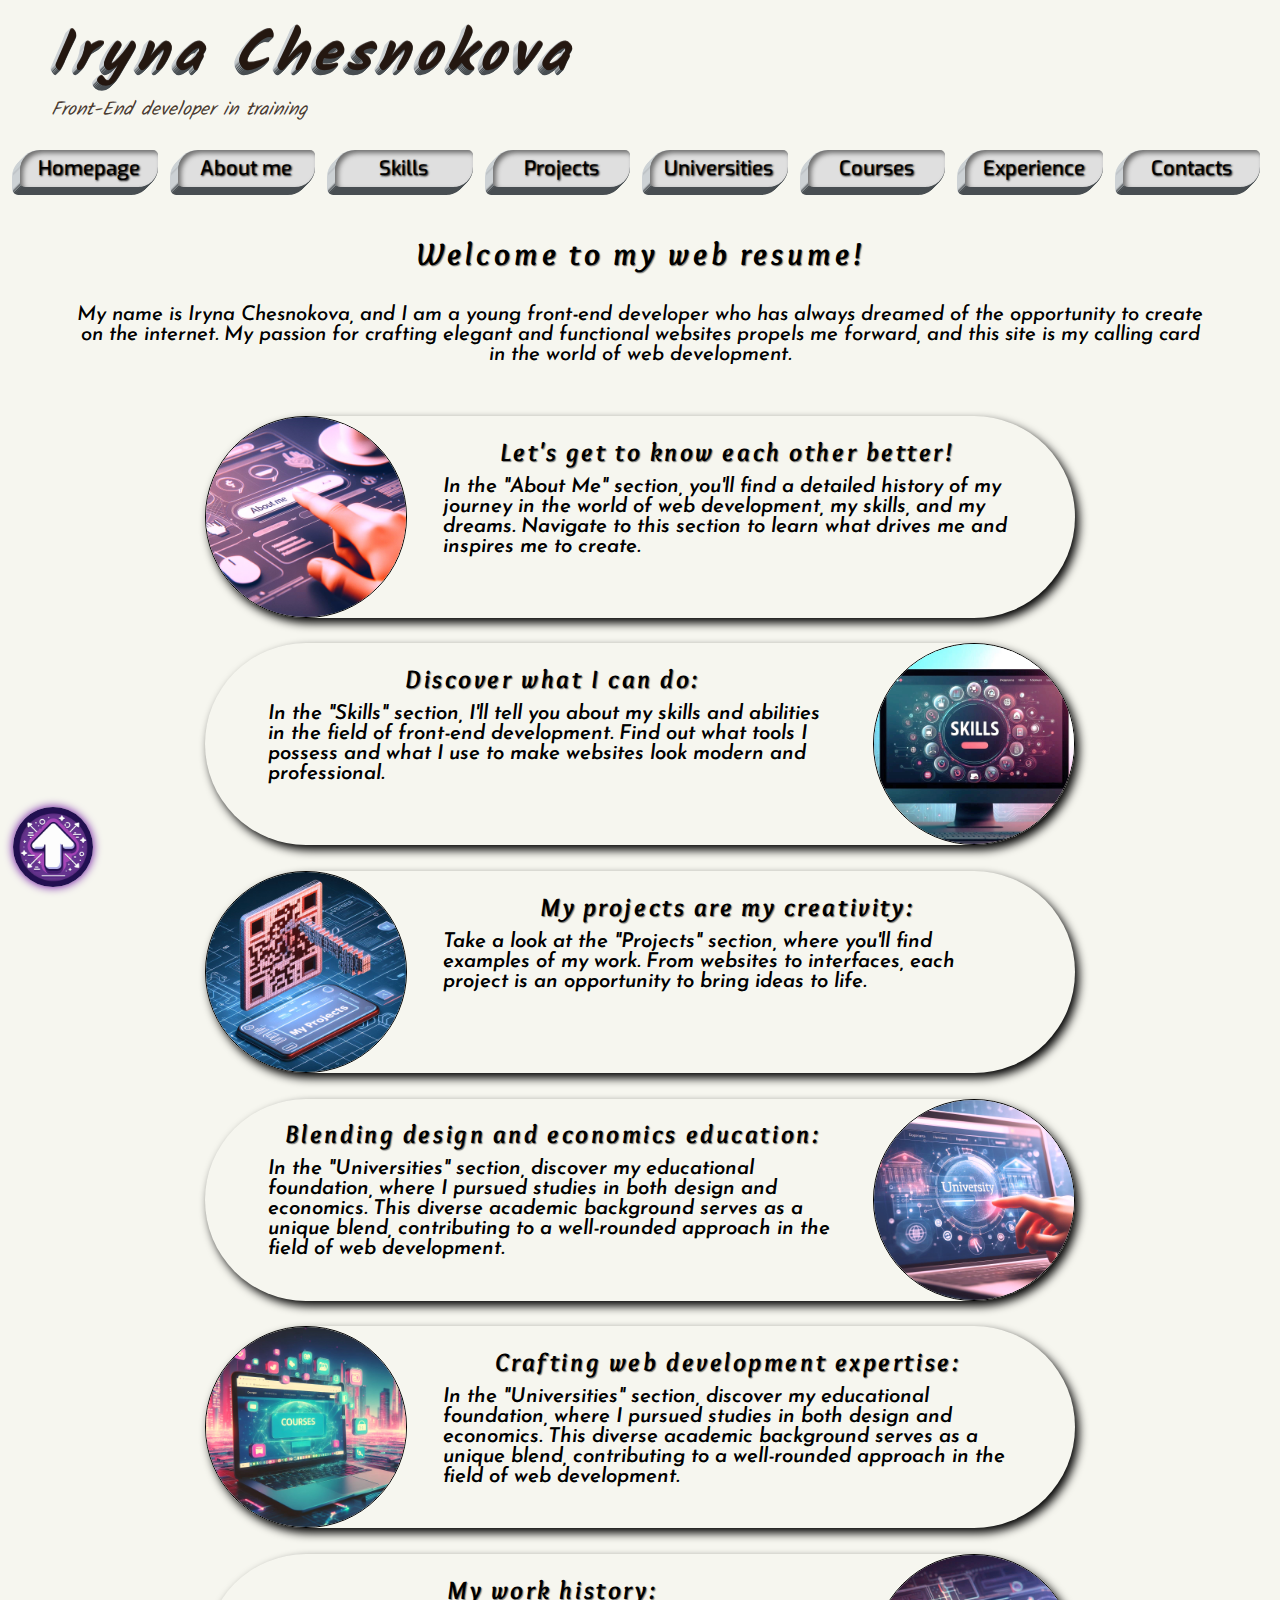
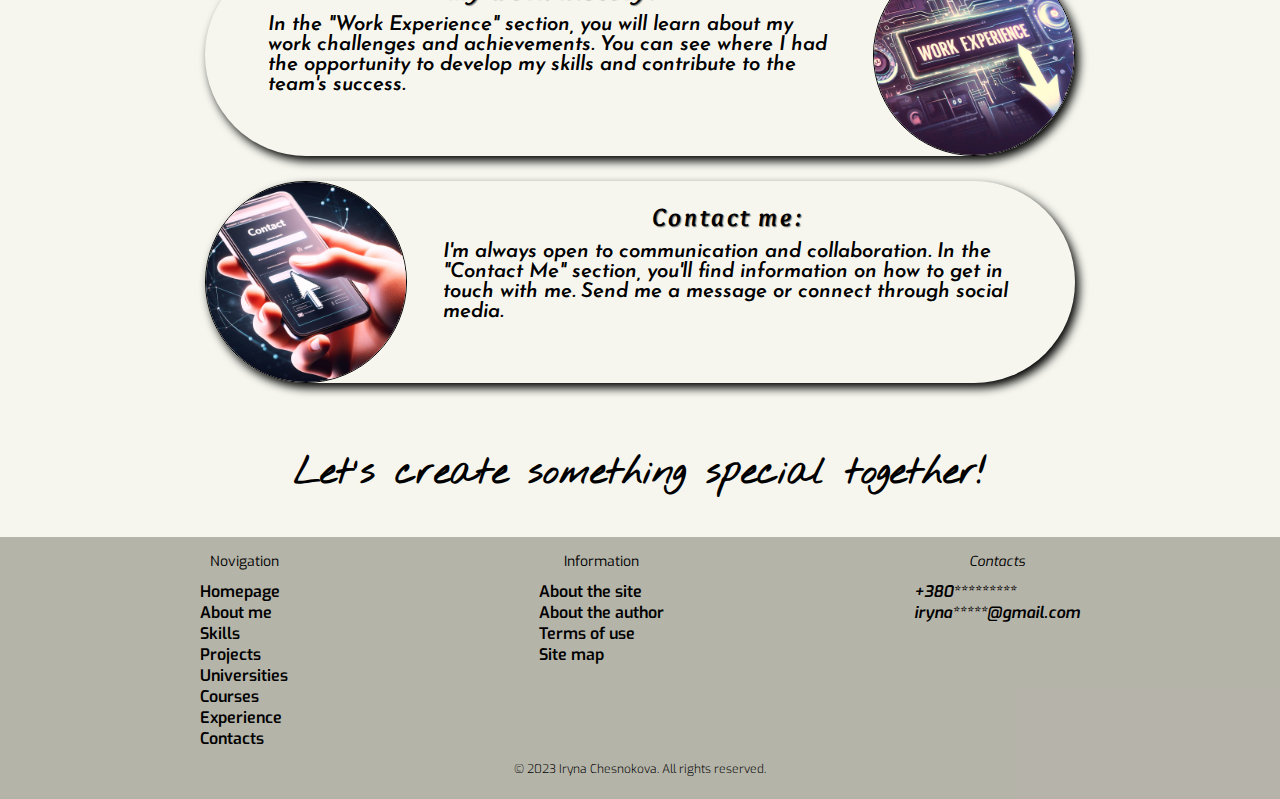
<file: index.html>
<!DOCTYPE html>
<html lang="en">
<head>
    <meta charset="UTF-8">
    <meta name="viewport" content="width=device-width,initial-scale=1" />


    <meta name="author" content="Iryna Chesnokova">
    <meta name="description" content="Iryna Chesnokova's page is informative and demonstrates the person's resume, portfolio, and skills.">
    <title>Resume_Iryna_Chesnokova</title>
    
    <link rel="preconnect" href="https://fonts.googleapis.com">
    <link rel="preconnect" href="https://fonts.gstatic.com" crossorigin>
    <link href="https://fonts.googleapis.com/css2?family=Exo:ital,wght@1,300;1,400;1,700&family=Playpen+Sans:wght@400;700&display=swap" rel="stylesheet">
    <link href="https://fonts.googleapis.com/css2?family=Edu+TAS+Beginner:wght@400;500&family=Exo:ital,wght@1,300;1,400;1,700&family=Josefin+Sans:ital,wght@0,500;1,300&family=Nothing+You+Could+Do&family=Overlock:ital,wght@1,400;1,700&family=Permanent+Marker&family=Playpen+Sans:wght@400;700&display=swap" rel="stylesheet">
    <link href="https://fonts.googleapis.com/css2?family=Exo:ital,wght@1,300;1,400;1,700&family=Nothing+You+Could+Do&family=Permanent+Marker&family=Playpen+Sans:wght@400;700&display=swap" rel="stylesheet">
    <link href="https://fonts.googleapis.com/css2?family=Edu+TAS+Beginner:wght@400;500&family=Exo:ital,wght@1,300;1,400;1,700&family=Josefin+Sans:ital,wght@0,500;1,300&family=Nothing+You+Could+Do&family=Permanent+Marker&family=Playpen+Sans:wght@400;700&display=swap" rel="stylesheet">
    <link href="https://fonts.googleapis.com/css2?family=Allan:wght@400;700&family=Edu+TAS+Beginner:wght@400;500&family=Exo:ital,wght@1,300;1,400;1,700&family=Fondamento:ital@1&family=Josefin+Sans:ital,wght@0,500;1,300&family=Kalam:wght@400;700&family=Kite+One&family=Nothing+You+Could+Do&family=Overlock:ital,wght@1,400;1,700&family=Permanent+Marker&family=Playpen+Sans:wght@400;700&family=Salsa&display=swap" rel="stylesheet">   

    <link rel="stylesheet" type="text/css" href="css/styles.css">

</head>


<body>
    <!-- header -->
    <header class="header" >
        <section class="header-content">
            <a class="links-f" href="index.html">
            <h1 class="name">Iryna Chesnokova</h1>
            <h2 class="profession">Front-End developer in training</h2></a>
        </section>
        
    </header>

    <nav class="list">
        <a class="menu-button" href="index.html">Homepage</a>
        <a class="menu-button" href="about-me.html">About me

    
        </a>
        <a class="menu-button" href="skills.html">Skills</a>
        <a class="menu-button" href="projects.html">Projects</a>
        <!-- <a class="menu-button" href="education.html">Education</a> -->
        <a class="menu-button" href="universities.html">Universities</a>
        <a class="menu-button" href="courses.html">Courses</a>
        <a class="menu-button" href="experience.html">Experience</a>
        <a class="menu-button" href="contact.html">Contacts</a>
    </nav>
    
    

    <main>
        <article class="mainpage">
            <section class="wellcome-text">
                    <h3 class="wellcome-h3">Welcome to my web resume!</h3>
                    <p>My name is Iryna Chesnokova, and I am a young front-end developer who has always dreamed of the opportunity to create on the internet. My passion for crafting elegant and functional websites propels me forward, and this site is my calling card in the world of web development.</p>
            </section>
        </article>
    
        <article class="homepage-content">
            <a class="item1" href="about-me.html">
                    <img class="list-photo" src="img/aboutme.jpg" alt="about me" width="200">
                
                <div class="list-text">
                    <h3 class="list-h3">Let's get to know each other better!</h3>
                    <p class="list-paragraf">In the "About Me" section, you'll find a detailed history of my journey in the world of web development, my skills, and my dreams. Navigate to this section to learn what drives me and inspires me to create.</p>
                </div>
            </a>
    
            <a class="item2" href="skills.html">
                    <img class="list-photo" src="img/skills.jpg" alt="skills"width="200">
                
                <div class="list-text">
                    <h3 class="list-h3">Discover what I can do:</h3>
                    <p class="list-paragraf">In the "Skills" section, I'll tell you about my skills and abilities in the field of front-end development. Find out what tools I possess and what I use to make websites look modern and professional.</p>
                </div>
            </a>
    
            <a class="item1" href="projects.html">
                    <img class="list-photo" src="img/myprojects.jpg" alt="my projects"width="200">
                
                <div class="list-text">
                    <h3 class="list-h3">My projects are my creativity:</h3>
                    <p class="list-paragraf">Take a look at the "Projects" section, where you'll find examples of my work. From websites to interfaces, each project is an opportunity to bring ideas to life.</p>
                </div>
            </a>
    
            <a class="item2" href="universities.html">
                    <img class="list-photo" src="img/university.jpg" alt="universities"width="200">
                
                <div class="list-text">
                    <h3 class="list-h3">Blending design and economics education:</h3>
                    <p class="list-paragraf">In the "Universities" section, discover my educational foundation, where I pursued studies in both design and economics. This diverse academic background serves as a unique blend, contributing to a well-rounded approach in the field of web development.</p>
                </div>
            </a>

            <a class="item1" href="courses.html">
                <img class="list-photo" src="img/courses.jpg" alt="courses"width="200">
            
            <div class="list-text">
                <h3 class="list-h3">Crafting web development expertise:</h3>
                <p class="list-paragraf">In the "Universities" section, discover my educational foundation, where I pursued studies in both design and economics. This diverse academic background serves as a unique blend, contributing to a well-rounded approach in the field of web development.</p>
            </div>
        </a>
    
            <a class="item2" href="experience.html">
                    <img class="list-photo" src="img/workexperience.jpg" alt="work experience"width="200">
                
                <div class="list-text">
                    <h3 class="list-h3">My work history:</h3>
                    <p class="list-paragraf">In the "Work Experience" section, you will learn about my work challenges and achievements. You can see where I had the opportunity to develop my skills and contribute to the team's success.</p>
                </div>
            </a>
    
            <a class="item1" href="contact.html">
                    <img class="list-photo" src="img/contactme.jpg" alt="contact me"width="200">
                
                <div class="list-text">
                    <h3 class="list-h3">Contact me:</h3>
                    <p class="list-paragraf">I'm always open to communication and collaboration. In the "Contact Me" section, you'll find information on how to get in touch with me. Send me a message or connect through social media.</p>
                </div>
            </section>
        </a>
        </article>
    
            
            <h3 class="down-h3">Let's create something special together!</h3>
        
       
    </main>
    
     <a class="scroll-to-top" href="#" id="scrollToTop"></a>

    <footer>
        <article class="footer-info">
            <section class="info">
                <h6 class="footer-h6">Novigation</h6>
                <a class="links-footer" href="index.html">Homepage</a>
                <a class="links-footer" href="about-me.html">About me</a>
                <a class="links-footer" href="skills.html">Skills</a>
                <a class="links-footer" href="projects.html">Projects</a>
                <a class="links-footer" href="universities.html">Universities</a>
                <a class="links-footer" href="courses.html">Courses</a>
                <a class="links-footer" href="experience.html">Experience</a>
                <a class="links-footer" href="contact.html">Contacts</a>
            </section>
    
            <section class="info">
                <h6 class="footer-h6">Information</h6>
                <a class="links-footer" href="about-site.html">About the site</a>
                <a class="links-footer" href="about-autor.html">About the author</a>
                <a class="links-footer" href="terms-of-use.html">Terms of use</a>
                <a class="links-footer" href="site-map.html">Site map</a>
            </section>
            
            <address class="info">
                <H6 class="footer-h6">Contacts</H6>
                <a class="links-footer" href="tel:+380*********">+380*********</a>
                <a class="links-footer" href="mailto:iryna*****@gmail.com">iryna*****@gmail.com</a>
            </address>
        </article>
    
        <section class="all-rights-res">
            <p>&copy; 2023 Iryna Chesnokova. All rights reserved.</p>
        </section>
    </footer>
    
        
</body>
</html>
</file>
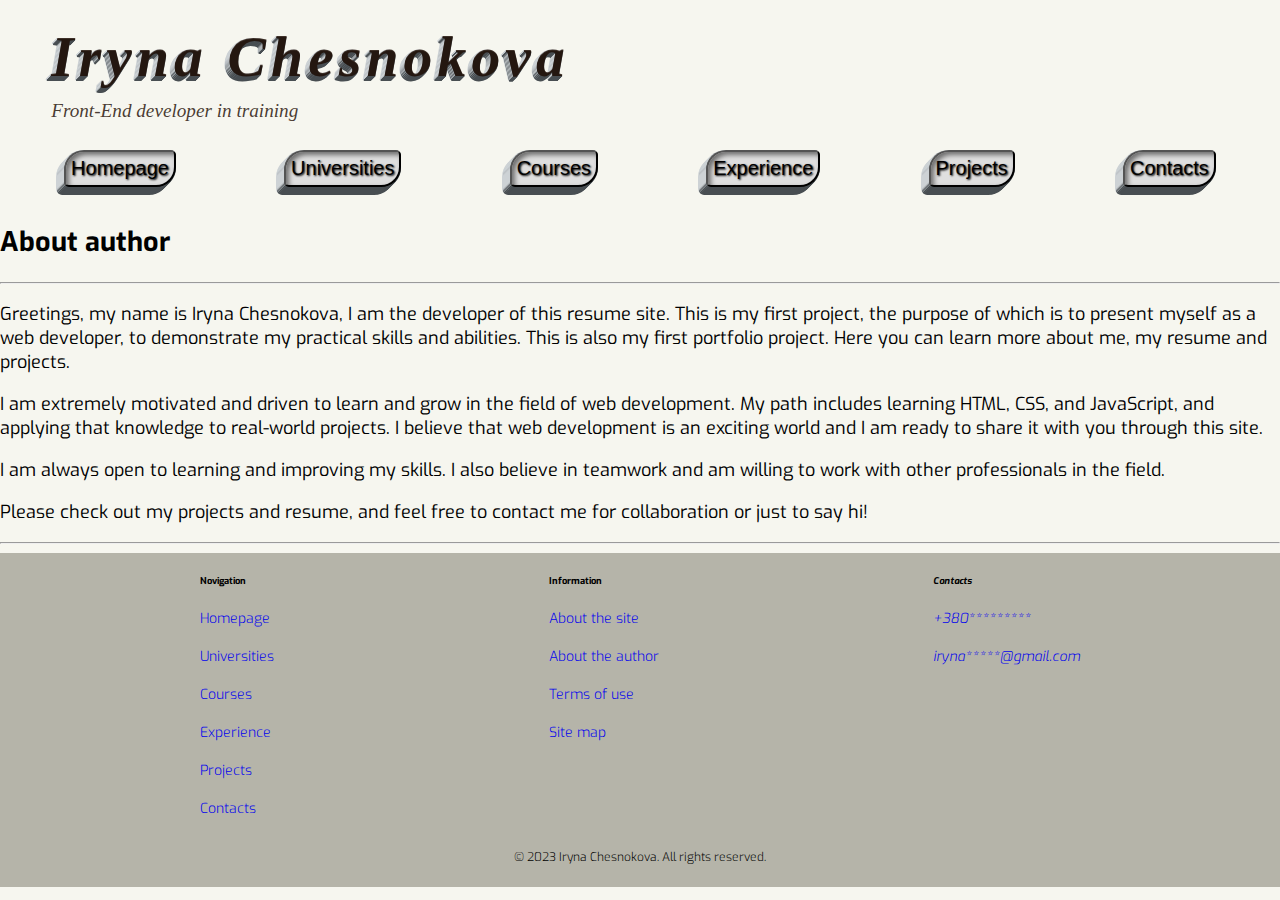
<file: about-autor.html>
<!DOCTYPE html>
<html lang="en">
<head>
    <meta charset="UTF-8">
    <meta name="viewport" content="width=device-width, initial-scale=1.0">

    <meta name="author" content="Iryna Chesnokova">
    <meta name="description" content="Iryna Chesnokova's page is informative and demonstrates the person's resume, portfolio, and skills.">
    <title>Resume_Iryna_Chesnokova</title>

    <link rel="preconnect" href="https://fonts.googleapis.com">
    <link rel="preconnect" href="https://fonts.googleapis.com">
    <link rel="preconnect" href="https://fonts.gstatic.com" crossorigin>
    <link href="https://fonts.googleapis.com/css2?family=Exo:ital,wght@1,300;1,400;1,700&family=Playpen+Sans:wght@400;700&display=swap" rel="stylesheet">

    <link rel="stylesheet" type="text/css" href="css/styles.css">

</head>

<body>
    <!-- header -->
    <header class="header">
        <section class="header-content">
            <h1 class="name">Iryna Chesnokova</h1>
            <h2 class="profession">Front-End developer in training</h2>
        </section>
        
    </header>
    <nav>
        <ul class="list">
            <li><button class="menu-button" onclick="window.location.href='index.html'">Homepage</button></li>
            <li><button class="menu-button" onclick="window.location.href='universities.html'">Universities</button></li>
            <li><button class="menu-button" onclick="window.location.href='courses.html'">Courses</button></li>
            <li><button class="menu-button" onclick="window.location.href='experience.html'">Experience</button></li>
            <li><button class="menu-button" onclick="window.location.href='projects.html'">Projects</button></li>
            <li><button class="menu-button" onclick="window.location.href='contact.html'">Contacts</button></li>
        </ul>
    </nav>
    
    <main>
        <!-- about me -->
    <article class="content-from-footer">
        <h2 class="content-title">About author</h2>
        <hr>
        <p class="info-paragraf">
            Greetings, my name is Iryna Chesnokova, I am the developer of this resume site. This is my first project, the purpose of which is to present myself as a web developer, to demonstrate my practical skills and abilities. This is also my first portfolio project. Here you can learn more about me, my resume and projects.
        </p>
        <p class="info-paragraf">
            I am extremely motivated and driven to learn and grow in the field of web development. My path includes learning HTML, CSS, and JavaScript, and applying that knowledge to real-world projects. I believe that web development is an exciting world and I am ready to share it with you through this site.
        </p>
        <p class="info-paragraf">
            I am always open to learning and improving my skills. I also believe in teamwork and am willing to work with other professionals in the field.
        </p>
        <p class="info-paragraf">
            Please check out my projects and resume, and feel free to contact me for collaboration or just to say hi!
        </p>
        <hr>
    </article>
</main>

    <!-- contacts -->
    <footer>
        <article class="footer-info">
            <section class="info">
                <h6>Novigation</h6>
                <a class="links-f" href="index.html">Homepage</a><br />
                <a class="links-f" href="universities.html">Universities</a><br />
                <a class="links-f" href="courses.html">Courses</a><br />
                <a class="links-f" href="experience.html">Experience</a><br />
                <a class="links-f" href="projects.html">Projects</a><br />
                <a class="links-f" href="contact.html">Contacts</a><br />
            </section>

            <section class="info">
                <h6>Information</h6>
                <a class="links-f" href="about-site.html">About the site</a><br />
                <a class="links-f" href="about-autor.html">About the author</a><br />
                <a class="links-f" href="terms-of-use.html">Terms of use</a><br />
                <a class="links-f" href="site-map.html">Site map</a>
            </section>
            
            <address class="info">
                    <H6>Contacts</H6>
                    <a class="links-f" href="tel:+380*********">+380*********</a><br />
                    <a class="links-f" href="mailto:iryna*****@gmail.com">iryna*****@gmail.com</a>
            </address>
        </article>

        <section class="all-rights-res">
            <p>&copy; 2023 Iryna Chesnokova. All rights reserved.</p>
        </section>
    </footer>
        
</body>
</html>
</file>
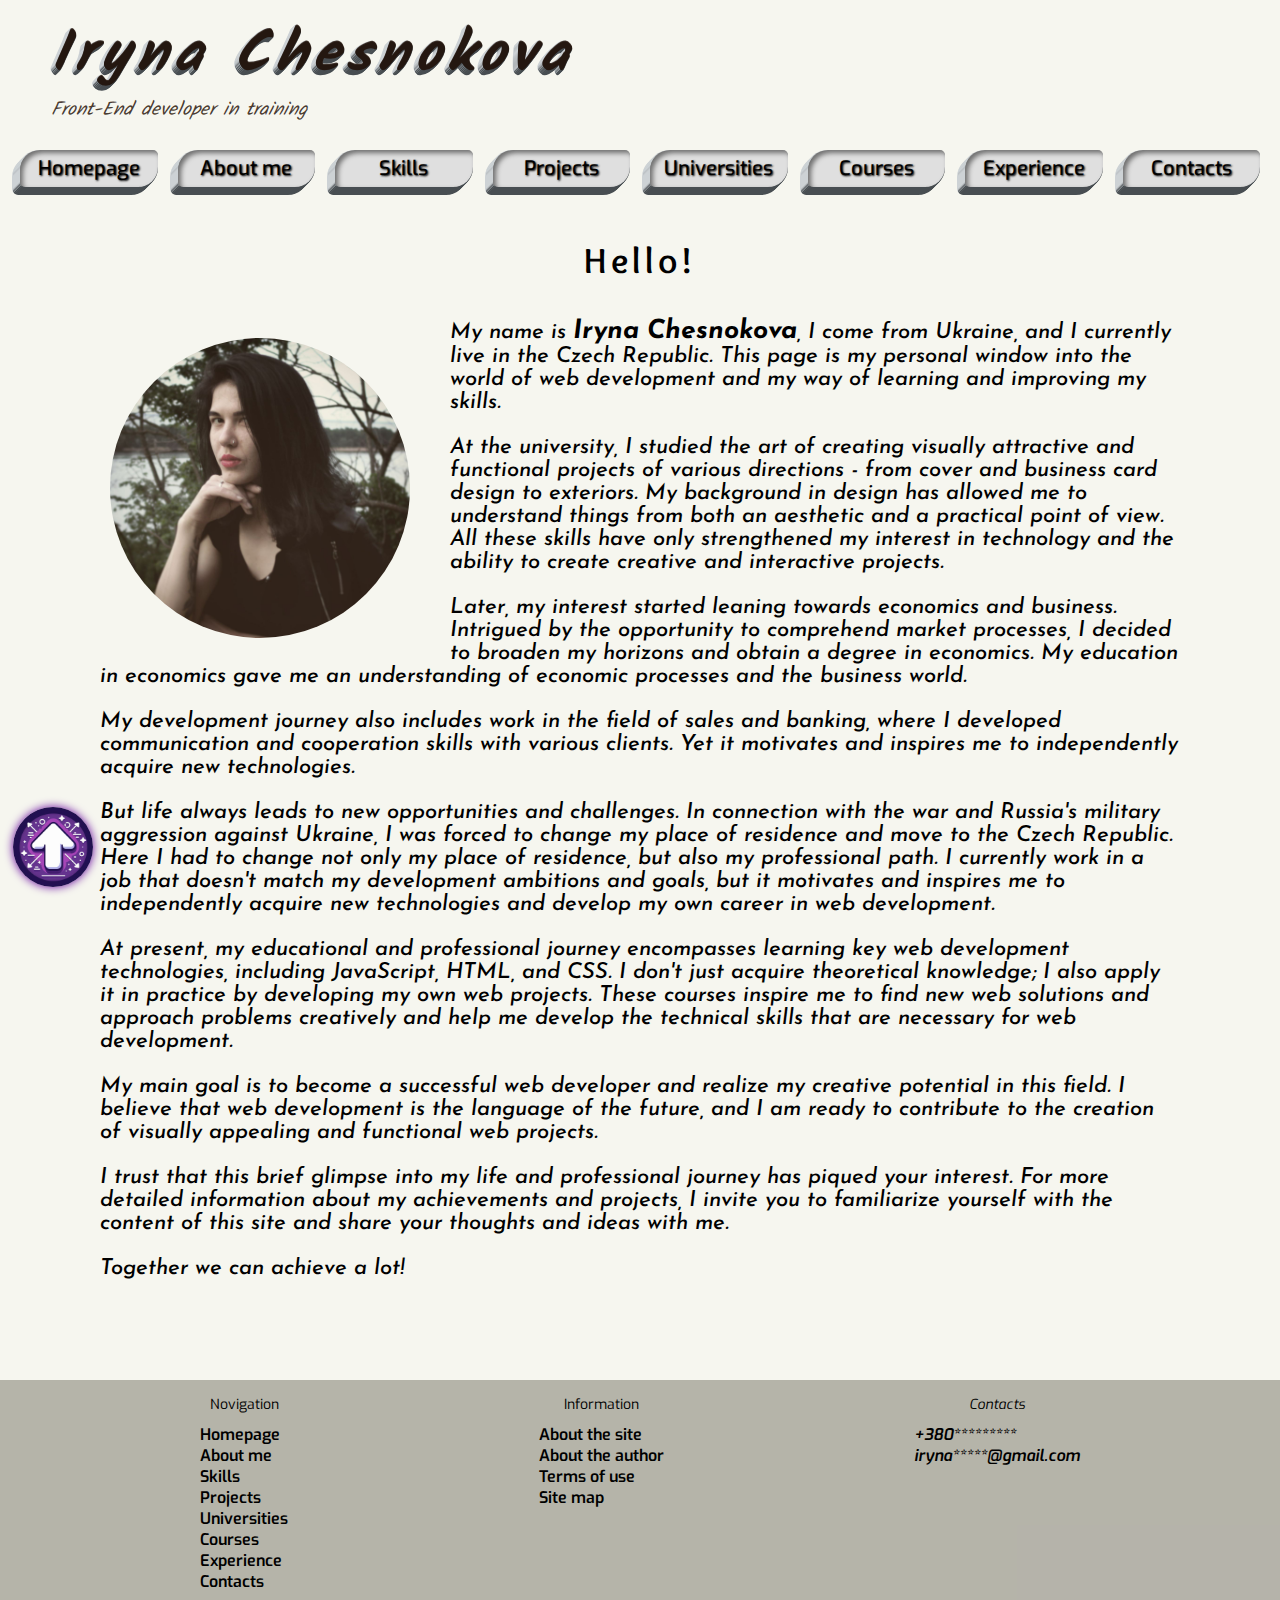
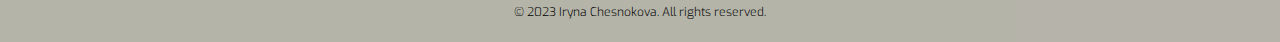
<file: about-me.html>
<!DOCTYPE html>
<html lang="en">
<head>
    <meta charset="UTF-8">
    <meta name="viewport" content="width=device-width,initial-scale=1" />


    <meta name="author" content="Iryna Chesnokova">
    <meta name="description" content="Iryna Chesnokova's page is informative and demonstrates the person's resume, portfolio, and skills.">
    <title>Resume_Iryna_Chesnokova</title>
    
    <link rel="preconnect" href="https://fonts.googleapis.com">
    <link rel="preconnect" href="https://fonts.gstatic.com" crossorigin>
    <link href="https://fonts.googleapis.com/css2?family=Exo:ital,wght@1,300;1,400;1,700&family=Playpen+Sans:wght@400;700&display=swap" rel="stylesheet">
    <link href="https://fonts.googleapis.com/css2?family=Edu+TAS+Beginner:wght@400;500&family=Exo:ital,wght@1,300;1,400;1,700&family=Josefin+Sans:ital,wght@0,500;1,300&family=Nothing+You+Could+Do&family=Overlock:ital,wght@1,400;1,700&family=Permanent+Marker&family=Playpen+Sans:wght@400;700&display=swap" rel="stylesheet">
    <link href="https://fonts.googleapis.com/css2?family=Exo:ital,wght@1,300;1,400;1,700&family=Nothing+You+Could+Do&family=Permanent+Marker&family=Playpen+Sans:wght@400;700&display=swap" rel="stylesheet">
    <link href="https://fonts.googleapis.com/css2?family=Edu+TAS+Beginner:wght@400;500&family=Exo:ital,wght@1,300;1,400;1,700&family=Josefin+Sans:ital,wght@0,500;1,300&family=Nothing+You+Could+Do&family=Permanent+Marker&family=Playpen+Sans:wght@400;700&display=swap" rel="stylesheet">
    <link href="https://fonts.googleapis.com/css2?family=Allan:wght@400;700&family=Edu+TAS+Beginner:wght@400;500&family=Exo:ital,wght@1,300;1,400;1,700&family=Fondamento:ital@1&family=Josefin+Sans:ital,wght@0,500;1,300&family=Kalam:wght@400;700&family=Kite+One&family=Nothing+You+Could+Do&family=Overlock:ital,wght@1,400;1,700&family=Permanent+Marker&family=Playpen+Sans:wght@400;700&family=Salsa&display=swap" rel="stylesheet">   

    <link rel="stylesheet" type="text/css" href="css/styles.css">

</head>


<body>
    <!-- header -->
    <header class="header" >
        <section class="header-content">
            <a class="links-f" href="index.html">
            <h1 class="name">Iryna Chesnokova</h1>
            <h2 class="profession">Front-End developer in training</h2></a>
        </section>
        
    </header>

    <nav class="list">
        <a class="menu-button" href="index.html">Homepage</a>
        <a class="menu-button" href="about-me.html">About me</a>
        <a class="menu-button" href="skills.html">Skills</a>
        <a class="menu-button" href="projects.html">Projects</a>
        <!-- <a class="menu-button" href="education.html">Education</a> -->
        <a class="menu-button" href="universities.html">Universities</a>
        <a class="menu-button" href="courses.html">Courses</a>
        <a class="menu-button" href="experience.html">Experience</a>
        <a class="menu-button" href="contact.html">Contacts</a>
    </nav>
    
    
    <main>
        <h3 class="content-title-homepage">Hello!</h3>
                
        <!-- about me -->
    <article class="profile">
            <section class="about-me">
                
                <section class="my-photo">
                    <img src="img/myphoto.jpg" alt="my photo" width="300" >
                </section>
                <p class="first-paragraf"> My name is <span class="name-in-about-me">Iryna Chesnokova</span>, I come from Ukraine, and I currently live in the Czech Republic. This page is my personal window into the world of web development and my way of learning and improving my skills.</p>
                <p>At the university, I studied the art of creating visually attractive and functional projects of various directions - from cover and business card design to exteriors. My background in design has allowed me to understand things from both an aesthetic and a practical point of view. All these skills have only strengthened my interest in technology and the ability to create creative and interactive projects.</p>

                <p>Later, my interest started leaning towards economics and business. Intrigued by the opportunity to comprehend market processes, I decided to broaden my horizons and obtain a degree in economics. My education in economics gave me an understanding of economic processes and the business world.</p>
                    
                <p>My development journey also includes work in the field of sales and banking, where I developed communication and cooperation skills with various clients. Yet it motivates and inspires me to independently acquire new technologies.</p>
                    
                <p>But life always leads to new opportunities and challenges. In connection with the war and Russia's military aggression against Ukraine, I was forced to change my place of residence and move to the Czech Republic. Here I had to change not only my place of residence, but also my professional path. I currently work in a job that doesn't match my development ambitions and goals, but it motivates and inspires me to independently acquire new technologies and develop my own career in web development.</p>
                    
                <p>At present, my educational and professional journey encompasses learning key web development technologies, including JavaScript, HTML, and CSS. I don't just acquire theoretical knowledge; I also apply it in practice by developing my own web projects. These courses inspire me to find new web solutions and approach problems creatively and help me develop the technical skills that are necessary for web development.</p>
                    
                <p> My main goal is to become a successful web developer and realize my creative potential in this field. I believe that web development is the language of the future, and I am ready to contribute to the creation of visually appealing and functional web projects.</p>
                    
                <p>I trust that this brief glimpse into my life and professional journey has piqued your interest. For more detailed information about my achievements and projects, I invite you to familiarize yourself with the content of this site and share your thoughts and ideas with me.</p>
                <p> Together we can achieve a lot!</p>
                
            </section> 
    </article>

</main>

<a class="scroll-to-top" href="#" id="scrollToTop"></a>

<footer>
    <article class="footer-info">
        <section class="info">
            <h6 class="footer-h6">Novigation</h6>
            <a class="links-footer" href="index.html">Homepage</a>
            <a class="links-footer" href="about-me.html">About me</a>
            <a class="links-footer" href="skills.html">Skills</a>
            <a class="links-footer" href="projects.html">Projects</a>
            <a class="links-footer" href="universities.html">Universities</a>
            <a class="links-footer" href="courses.html">Courses</a>
            <a class="links-footer" href="experience.html">Experience</a>
            <a class="links-footer" href="contact.html">Contacts</a>
        </section>

        <section class="info">
            <h6 class="footer-h6">Information</h6>
            <a class="links-footer" href="about-site.html">About the site</a>
            <a class="links-footer" href="about-autor.html">About the author</a>
            <a class="links-footer" href="terms-of-use.html">Terms of use</a>
            <a class="links-footer" href="site-map.html">Site map</a>
        </section>
        
        <address class="info">
            <H6 class="footer-h6">Contacts</H6>
            <a class="links-footer" href="tel:+380*********">+380*********</a>
            <a class="links-footer" href="mailto:iryna*****@gmail.com">iryna*****@gmail.com</a>
        </address>
    </article>

    <section class="all-rights-res">
        <p>&copy; 2023 Iryna Chesnokova. All rights reserved.</p>
    </section>
</footer>

    
</body>
</html>
</file>
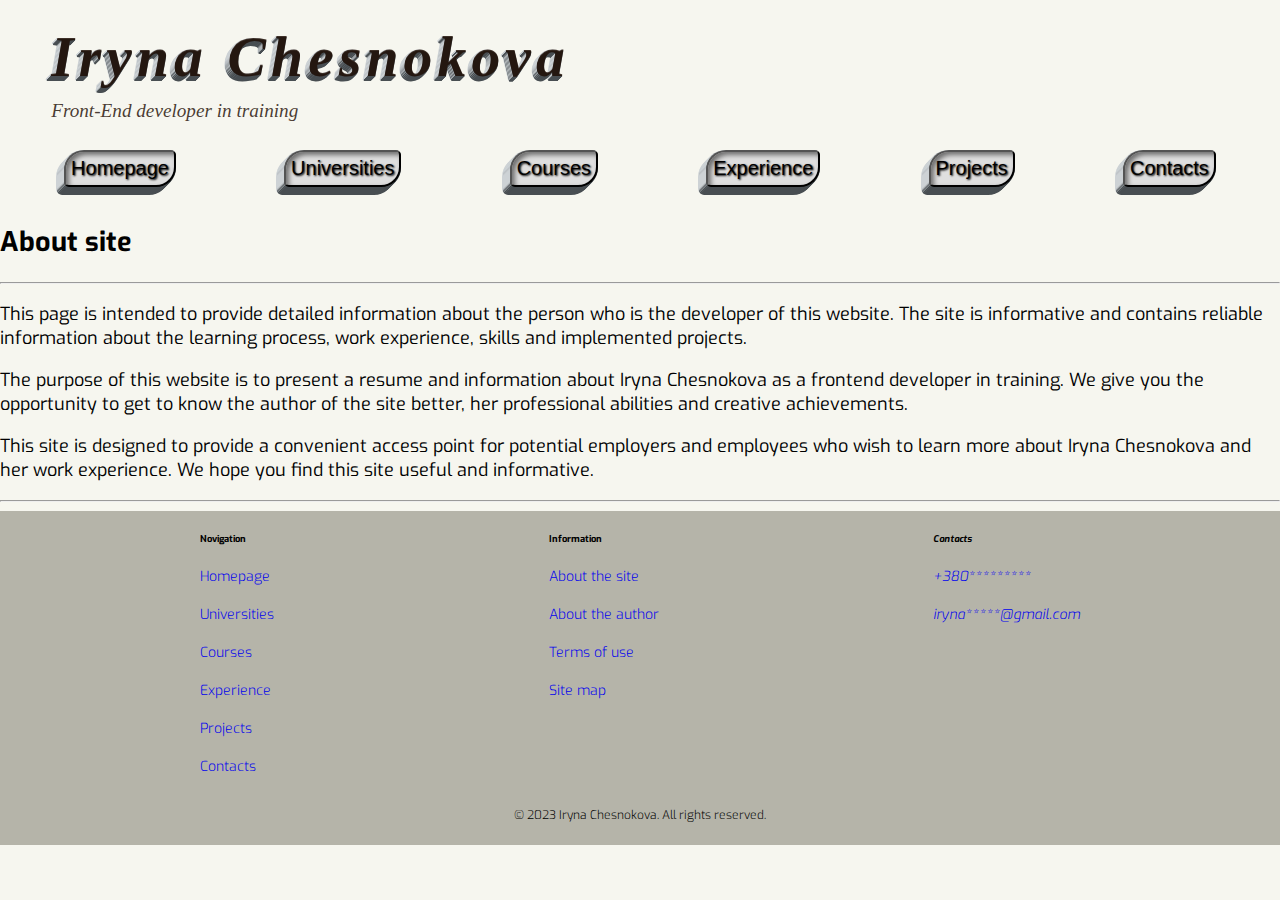
<file: about-site.html>
<!DOCTYPE html>
<html lang="en">
<head>
    <meta charset="UTF-8">
    <meta name="viewport" content="width=device-width, initial-scale=1.0">

    <meta name="author" content="Iryna Chesnokova">
    <meta name="description" content="Iryna Chesnokova's page is informative and demonstrates the person's resume, portfolio, and skills.">
    <title>Resume_Iryna_Chesnokova</title>

    <link rel="preconnect" href="https://fonts.googleapis.com">
    <link rel="preconnect" href="https://fonts.googleapis.com">
    <link rel="preconnect" href="https://fonts.gstatic.com" crossorigin>
    <link href="https://fonts.googleapis.com/css2?family=Exo:ital,wght@1,300;1,400;1,700&family=Playpen+Sans:wght@400;700&display=swap" rel="stylesheet">

    <link rel="stylesheet" type="text/css" href="css/styles.css">

</head>

<body>
    <!-- header -->
    <header class="header">
        <section class="header-content">
            <h1 class="name">Iryna Chesnokova</h1>
            <h2 class="profession">Front-End developer in training</h2>
        </section>
        
    </header>
    <nav>
        <ul class="list">
            <li><button class="menu-button" onclick="window.location.href='index.html'">Homepage</button></li>
            <li><button class="menu-button" onclick="window.location.href='universities.html'">Universities</button></li>
            <li><button class="menu-button" onclick="window.location.href='courses.html'">Courses</button></li>
            <li><button class="menu-button" onclick="window.location.href='experience.html'">Experience</button></li>
            <li><button class="menu-button" onclick="window.location.href='projects.html'">Projects</button></li>
            <li><button class="menu-button" onclick="window.location.href='contact.html'">Contacts</button></li>
        </ul>
    </nav>
    
    <main>
        <!-- about me -->
    <article class="content-from-footer">
        <h2 class="content-title">About site</h2>
        <hr>
        <p class="info-paragraf">
            This page is intended to provide detailed information about the person who is the developer of this website. The site is informative and contains reliable information about the learning process, work experience, skills and implemented projects.
        </p>
        <p class="info-paragraf">
            The purpose of this website is to present a resume and information about Iryna Chesnokova as a frontend developer in training. We give you the opportunity to get to know the author of the site better, her professional abilities and creative achievements.
        </p>
        <p class="info-paragraf">
            This site is designed to provide a convenient access point for potential employers and employees who wish to learn more about Iryna Chesnokova and her work experience. We hope you find this site useful and informative.
        </p>
        <hr>
    </article>
</main>

    <!-- contacts -->
    <footer>
        <article class="footer-info">
            <section class="info">
                <h6>Novigation</h6>
                <a class="links-f" href="index.html">Homepage</a><br />
                <a class="links-f" href="universities.html">Universities</a><br />
                <a class="links-f" href="courses.html">Courses</a><br />
                <a class="links-f" href="experience.html">Experience</a><br />
                <a class="links-f" href="projects.html">Projects</a><br />
                <a class="links-f" href="contact.html">Contacts</a><br />
            </section>

            <section class="info">
                <h6>Information</h6>
                <a class="links-f" href="about-site.html">About the site</a><br />
                <a class="links-f" href="about-autor.html">About the author</a><br />
                <a class="links-f" href="terms-of-use.html">Terms of use</a><br />
                <a class="links-f" href="site-map.html">Site map</a>
            </section>
            
            <address class="info">
                    <H6>Contacts</H6>
                    <a class="links-f" href="tel:+380*********">+380*********</a><br />
                    <a class="links-f" href="mailto:iryna*****@gmail.com">iryna*****@gmail.com</a>
            </address>
        </article>

        <section class="all-rights-res">
            <p>&copy; 2023 Iryna Chesnokova. All rights reserved.</p>
        </section>
    </footer>
        
</body>
</html>
</file>
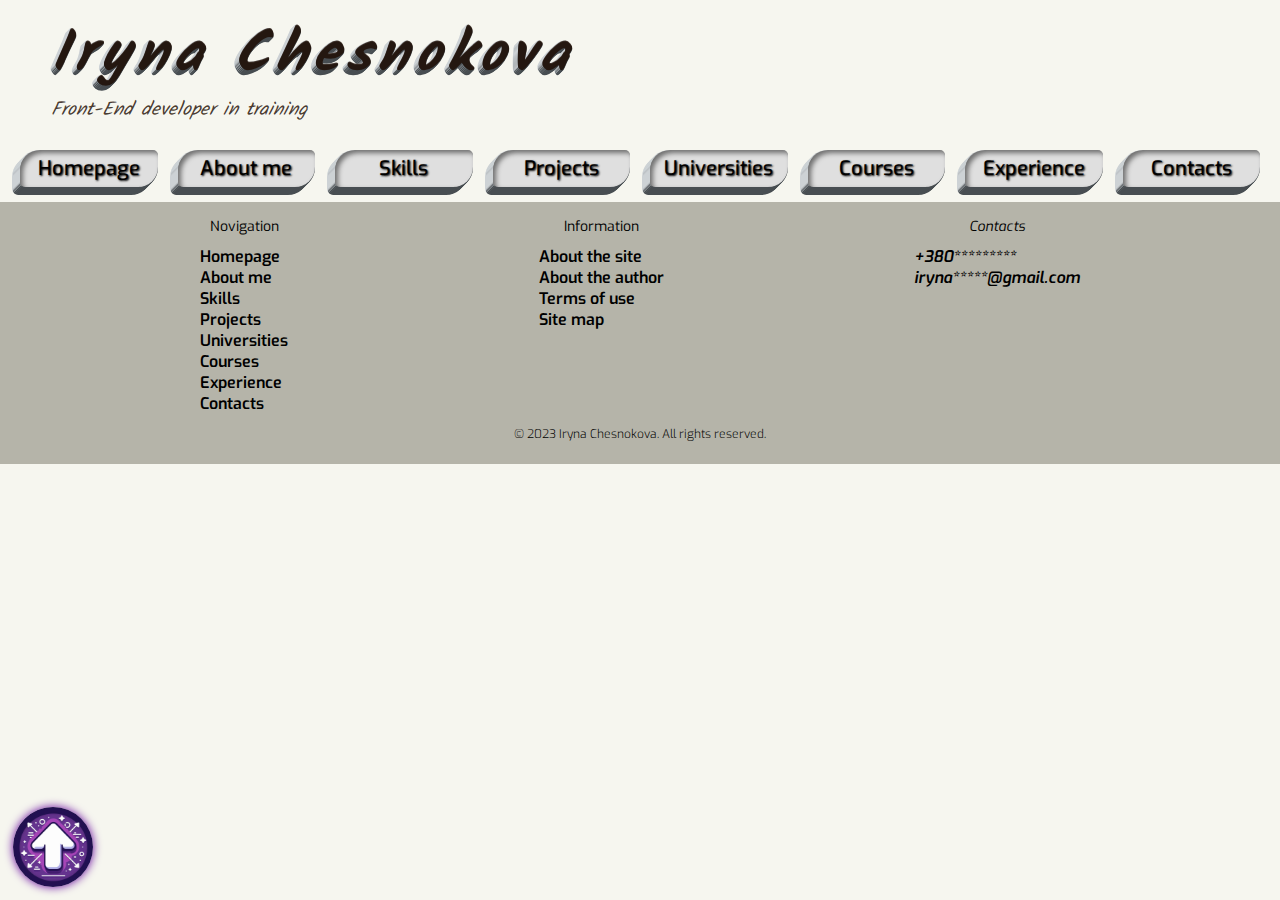
<file: contact.html>
<!DOCTYPE html>
<html lang="en">
<head>
    <meta charset="UTF-8">
    <meta name="viewport" content="width=device-width,initial-scale=1" />


    <meta name="author" content="Iryna Chesnokova">
    <meta name="description" content="Iryna Chesnokova's page is informative and demonstrates the person's resume, portfolio, and skills.">
    <title>Resume_Iryna_Chesnokova</title>
    
    <link rel="preconnect" href="https://fonts.googleapis.com">
    <link rel="preconnect" href="https://fonts.gstatic.com" crossorigin>
    <link href="https://fonts.googleapis.com/css2?family=Exo:ital,wght@1,300;1,400;1,700&family=Playpen+Sans:wght@400;700&display=swap" rel="stylesheet">
    <link href="https://fonts.googleapis.com/css2?family=Edu+TAS+Beginner:wght@400;500&family=Exo:ital,wght@1,300;1,400;1,700&family=Josefin+Sans:ital,wght@0,500;1,300&family=Nothing+You+Could+Do&family=Overlock:ital,wght@1,400;1,700&family=Permanent+Marker&family=Playpen+Sans:wght@400;700&display=swap" rel="stylesheet">
    <link href="https://fonts.googleapis.com/css2?family=Exo:ital,wght@1,300;1,400;1,700&family=Nothing+You+Could+Do&family=Permanent+Marker&family=Playpen+Sans:wght@400;700&display=swap" rel="stylesheet">
    <link href="https://fonts.googleapis.com/css2?family=Edu+TAS+Beginner:wght@400;500&family=Exo:ital,wght@1,300;1,400;1,700&family=Josefin+Sans:ital,wght@0,500;1,300&family=Nothing+You+Could+Do&family=Permanent+Marker&family=Playpen+Sans:wght@400;700&display=swap" rel="stylesheet">
    <link href="https://fonts.googleapis.com/css2?family=Allan:wght@400;700&family=Edu+TAS+Beginner:wght@400;500&family=Exo:ital,wght@1,300;1,400;1,700&family=Fondamento:ital@1&family=Josefin+Sans:ital,wght@0,500;1,300&family=Kalam:wght@400;700&family=Kite+One&family=Nothing+You+Could+Do&family=Overlock:ital,wght@1,400;1,700&family=Permanent+Marker&family=Playpen+Sans:wght@400;700&family=Salsa&display=swap" rel="stylesheet">   

    <link rel="stylesheet" type="text/css" href="css/styles.css">

</head>


<body>
    <!-- header -->
    <header class="header" >
        <section class="header-content">
            <a class="links-f" href="index.html">
            <h1 class="name">Iryna Chesnokova</h1>
            <h2 class="profession">Front-End developer in training</h2></a>
        </section>
        
    </header>

    <nav class="list">
        <a class="menu-button" href="index.html">Homepage</a>
        <a class="menu-button" href="about-me.html">About me</a>
        <a class="menu-button" href="skills.html">Skills</a>
        <a class="menu-button" href="projects.html">Projects</a>
        <!-- <a class="menu-button" href="education.html">Education</a> -->
        <a class="menu-button" href="universities.html">Universities</a>
        <a class="menu-button" href="courses.html">Courses</a>
        <a class="menu-button" href="experience.html">Experience</a>
        <a class="menu-button" href="contact.html">Contacts</a>
    </nav>


    
    <a class="scroll-to-top" href="#" id="scrollToTop"></a>

    <footer>
        <article class="footer-info">
            <section class="info">
                <h6 class="footer-h6">Novigation</h6>
                <a class="links-footer" href="index.html">Homepage</a>
                <a class="links-footer" href="about-me.html">About me</a>
                <a class="links-footer" href="skills.html">Skills</a>
                <a class="links-footer" href="projects.html">Projects</a>
                <a class="links-footer" href="universities.html">Universities</a>
                <a class="links-footer" href="courses.html">Courses</a>
                <a class="links-footer" href="experience.html">Experience</a>
                <a class="links-footer" href="contact.html">Contacts</a>
            </section>
    
            <section class="info">
                <h6 class="footer-h6">Information</h6>
                <a class="links-footer" href="about-site.html">About the site</a>
                <a class="links-footer" href="about-autor.html">About the author</a>
                <a class="links-footer" href="terms-of-use.html">Terms of use</a>
                <a class="links-footer" href="site-map.html">Site map</a>
            </section>
            
            <address class="info">
                <H6 class="footer-h6">Contacts</H6>
                <a class="links-footer" href="tel:+380*********">+380*********</a>
                <a class="links-footer" href="mailto:iryna*****@gmail.com">iryna*****@gmail.com</a>
            </address>
        </article>
    
        <section class="all-rights-res">
            <p>&copy; 2023 Iryna Chesnokova. All rights reserved.</p>
        </section>
    </footer>
    
        
</body>
</html>
</file>
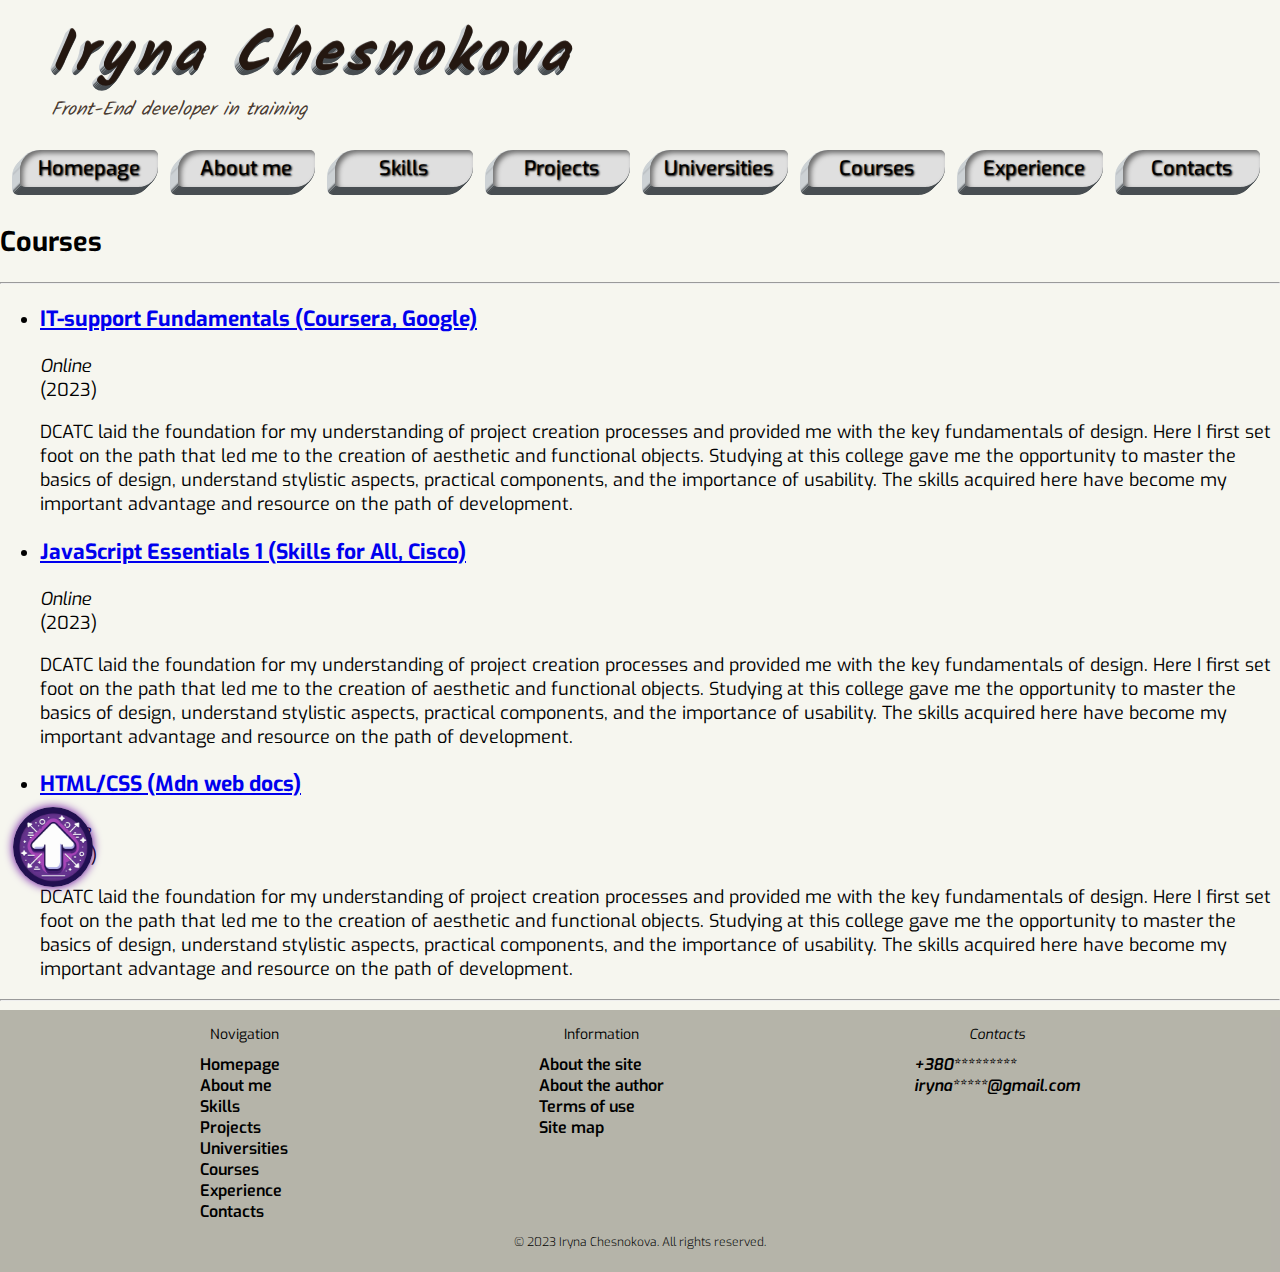
<file: courses.html>
<!DOCTYPE html>
<html lang="en">
<head>
    <meta charset="UTF-8">
    <meta name="viewport" content="width=device-width,initial-scale=1" />


    <meta name="author" content="Iryna Chesnokova">
    <meta name="description" content="Iryna Chesnokova's page is informative and demonstrates the person's resume, portfolio, and skills.">
    <title>Resume_Iryna_Chesnokova</title>
    
    <link rel="preconnect" href="https://fonts.googleapis.com">
    <link rel="preconnect" href="https://fonts.gstatic.com" crossorigin>
    <link href="https://fonts.googleapis.com/css2?family=Exo:ital,wght@1,300;1,400;1,700&family=Playpen+Sans:wght@400;700&display=swap" rel="stylesheet">
    <link href="https://fonts.googleapis.com/css2?family=Edu+TAS+Beginner:wght@400;500&family=Exo:ital,wght@1,300;1,400;1,700&family=Josefin+Sans:ital,wght@0,500;1,300&family=Nothing+You+Could+Do&family=Overlock:ital,wght@1,400;1,700&family=Permanent+Marker&family=Playpen+Sans:wght@400;700&display=swap" rel="stylesheet">
    <link href="https://fonts.googleapis.com/css2?family=Exo:ital,wght@1,300;1,400;1,700&family=Nothing+You+Could+Do&family=Permanent+Marker&family=Playpen+Sans:wght@400;700&display=swap" rel="stylesheet">
    <link href="https://fonts.googleapis.com/css2?family=Edu+TAS+Beginner:wght@400;500&family=Exo:ital,wght@1,300;1,400;1,700&family=Josefin+Sans:ital,wght@0,500;1,300&family=Nothing+You+Could+Do&family=Permanent+Marker&family=Playpen+Sans:wght@400;700&display=swap" rel="stylesheet">
    <link href="https://fonts.googleapis.com/css2?family=Allan:wght@400;700&family=Edu+TAS+Beginner:wght@400;500&family=Exo:ital,wght@1,300;1,400;1,700&family=Fondamento:ital@1&family=Josefin+Sans:ital,wght@0,500;1,300&family=Kalam:wght@400;700&family=Kite+One&family=Nothing+You+Could+Do&family=Overlock:ital,wght@1,400;1,700&family=Permanent+Marker&family=Playpen+Sans:wght@400;700&family=Salsa&display=swap" rel="stylesheet">   

    <link rel="stylesheet" type="text/css" href="css/styles.css">

</head>


<body>
    <!-- header -->
    <header class="header" >
        <section class="header-content">
            <a class="links-f" href="index.html">
            <h1 class="name">Iryna Chesnokova</h1>
            <h2 class="profession">Front-End developer in training</h2></a>
        </section>
        
    </header>

    <nav class="list">
        <a class="menu-button" href="index.html">Homepage</a>
        <a class="menu-button" href="about-me.html">About me</a>
        <a class="menu-button" href="skills.html">Skills</a>
        <a class="menu-button" href="projects.html">Projects</a>
        <!-- <a class="menu-button" href="education.html">Education</a> -->
        <a class="menu-button" href="universities.html">Universities</a>
        <a class="menu-button" href="courses.html">Courses</a>
        <a class="menu-button" href="experience.html">Experience</a>
        <a class="menu-button" href="contact.html">Contacts</a>
    </nav>
    

    
    
    <main>
        <!-- about me -->
    <article class="main-content">
        <h2 class="content-title">Courses</h2>
        <hr>
        <ul class="content-list">
            <li class="list-positions">
                <a class="list-link" href="https://www.coursera.org/programs/2023-cz-ia-it-2cadb/professional-certificates/google-it-support?authProvider=gwg-ent-inco" target="_blank">
                    <h3 class="name-position">IT-support Fundamentals <span class="link-position">(Coursera, Google)</span> </h3>
                </a>
                
                <address class="place"> Online</address>
                <time datetime="2023">&#40;2023&#41;</time>
                <p>
                    <abbr class="abbrev">DCATC</abbr> laid the foundation for my understanding of project creation processes and provided me with the key fundamentals of design. Here I first set foot on the path that led me to the creation of aesthetic and functional objects. Studying at this college gave me the opportunity to master the basics of design, understand stylistic aspects, practical components, and the importance of usability. The skills acquired here have become my important advantage and resource on the path of development.  
                </p>
            </li>
            <li class="list-positions">
                <a class="list-link" href="https://skillsforall.com/course/javascript-essentials-1?courseLang=en-US" target="_blank">
                    <h3  class="name-position">JavaScript Essentials 1 <span class="link-position">(Skills for All, Cisco)</span></h3>
                </a>
                <address class="place"> Online</address>
                <time datetime="2023">&#40;2023&#41;</time>
                <p>
                    <abbr class="abbrev">DCATC</abbr> laid the foundation for my understanding of project creation processes and provided me with the key fundamentals of design. Here I first set foot on the path that led me to the creation of aesthetic and functional objects. Studying at this college gave me the opportunity to master the basics of design, understand stylistic aspects, practical components, and the importance of usability. The skills acquired here have become my important advantage and resource on the path of development.  
                </p>
            </li>
            <li class="list-positions">
                <a class="list-link" href="https://developer.mozilla.org/en-US/docs/Learn/HTML" target="_blank">
                    <h3 class="name-position">HTML/CSS <span class="link-position">(Mdn web docs)</span></h3>
                </a>
                <address class="place"> Online</address>
                <time datetime="2023">&#40;2023&#41;</time>
                <p>
                    <abbr class="abbrev">DCATC</abbr> laid the foundation for my understanding of project creation processes and provided me with the key fundamentals of design. Here I first set foot on the path that led me to the creation of aesthetic and functional objects. Studying at this college gave me the opportunity to master the basics of design, understand stylistic aspects, practical components, and the importance of usability. The skills acquired here have become my important advantage and resource on the path of development.  
                </p>
            </li>
        </ul>
        <hr>
    </article>
</main>

    <!-- contacts -->
    
    <a class="scroll-to-top" href="#" id="scrollToTop"></a>

    <footer>
        <article class="footer-info">
            <section class="info">
                <h6 class="footer-h6">Novigation</h6>
                <a class="links-footer" href="index.html">Homepage</a>
                <a class="links-footer" href="about-me.html">About me</a>
                <a class="links-footer" href="skills.html">Skills</a>
                <a class="links-footer" href="projects.html">Projects</a>
                <a class="links-footer" href="universities.html">Universities</a>
                <a class="links-footer" href="courses.html">Courses</a>
                <a class="links-footer" href="experience.html">Experience</a>
                <a class="links-footer" href="contact.html">Contacts</a>
            </section>
    
            <section class="info">
                <h6 class="footer-h6">Information</h6>
                <a class="links-footer" href="about-site.html">About the site</a>
                <a class="links-footer" href="about-autor.html">About the author</a>
                <a class="links-footer" href="terms-of-use.html">Terms of use</a>
                <a class="links-footer" href="site-map.html">Site map</a>
            </section>
            
            <address class="info">
                <H6 class="footer-h6">Contacts</H6>
                <a class="links-footer" href="tel:+380*********">+380*********</a>
                <a class="links-footer" href="mailto:iryna*****@gmail.com">iryna*****@gmail.com</a>
            </address>
        </article>
    
        <section class="all-rights-res">
            <p>&copy; 2023 Iryna Chesnokova. All rights reserved.</p>
        </section>
    </footer>
    
        
</body>
</html>
</file>
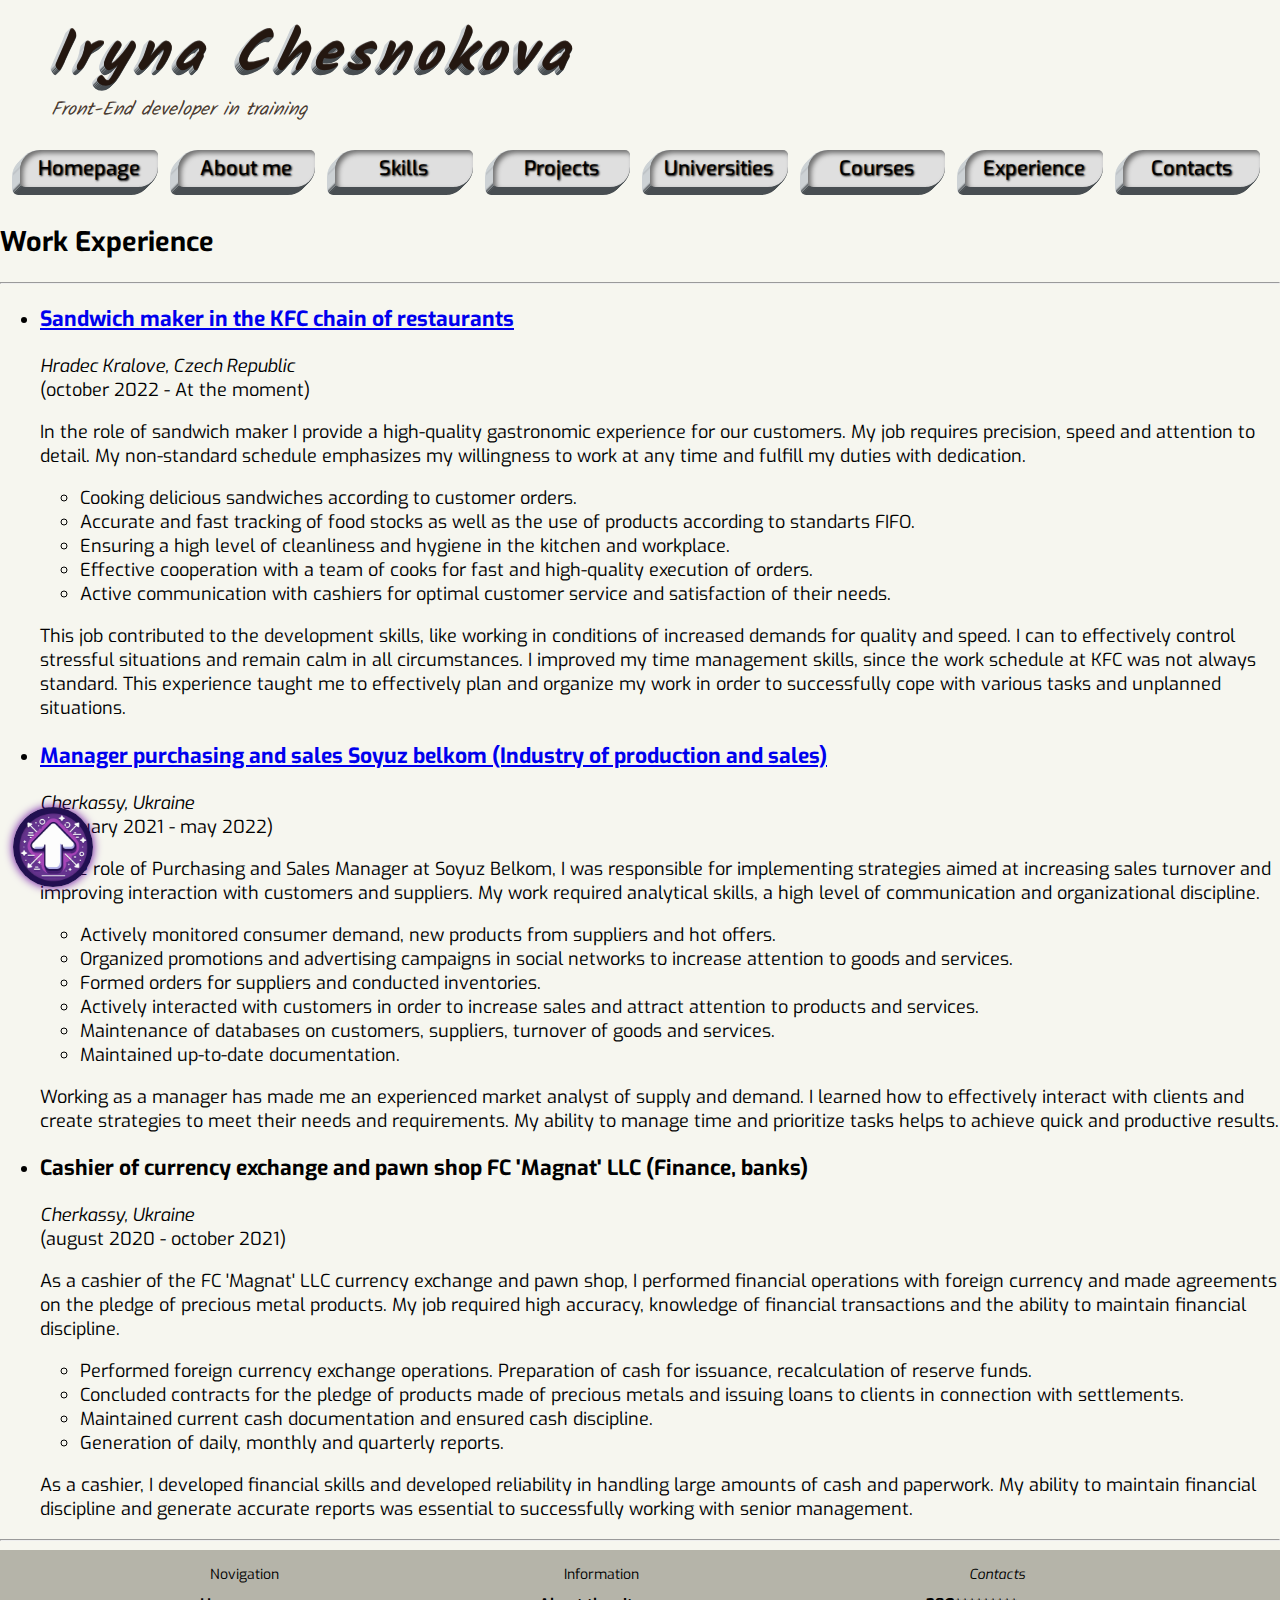
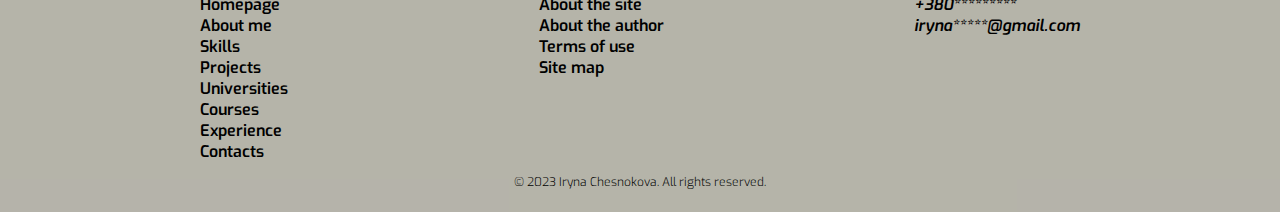
<file: experience.html>
<!DOCTYPE html>
<html lang="en">
<head>
    <meta charset="UTF-8">
    <meta name="viewport" content="width=device-width,initial-scale=1" />


    <meta name="author" content="Iryna Chesnokova">
    <meta name="description" content="Iryna Chesnokova's page is informative and demonstrates the person's resume, portfolio, and skills.">
    <title>Resume_Iryna_Chesnokova</title>
    
    <link rel="preconnect" href="https://fonts.googleapis.com">
    <link rel="preconnect" href="https://fonts.gstatic.com" crossorigin>
    <link href="https://fonts.googleapis.com/css2?family=Exo:ital,wght@1,300;1,400;1,700&family=Playpen+Sans:wght@400;700&display=swap" rel="stylesheet">
    <link href="https://fonts.googleapis.com/css2?family=Edu+TAS+Beginner:wght@400;500&family=Exo:ital,wght@1,300;1,400;1,700&family=Josefin+Sans:ital,wght@0,500;1,300&family=Nothing+You+Could+Do&family=Overlock:ital,wght@1,400;1,700&family=Permanent+Marker&family=Playpen+Sans:wght@400;700&display=swap" rel="stylesheet">
    <link href="https://fonts.googleapis.com/css2?family=Exo:ital,wght@1,300;1,400;1,700&family=Nothing+You+Could+Do&family=Permanent+Marker&family=Playpen+Sans:wght@400;700&display=swap" rel="stylesheet">
    <link href="https://fonts.googleapis.com/css2?family=Edu+TAS+Beginner:wght@400;500&family=Exo:ital,wght@1,300;1,400;1,700&family=Josefin+Sans:ital,wght@0,500;1,300&family=Nothing+You+Could+Do&family=Permanent+Marker&family=Playpen+Sans:wght@400;700&display=swap" rel="stylesheet">
    <link href="https://fonts.googleapis.com/css2?family=Allan:wght@400;700&family=Edu+TAS+Beginner:wght@400;500&family=Exo:ital,wght@1,300;1,400;1,700&family=Fondamento:ital@1&family=Josefin+Sans:ital,wght@0,500;1,300&family=Kalam:wght@400;700&family=Kite+One&family=Nothing+You+Could+Do&family=Overlock:ital,wght@1,400;1,700&family=Permanent+Marker&family=Playpen+Sans:wght@400;700&family=Salsa&display=swap" rel="stylesheet">   

    <link rel="stylesheet" type="text/css" href="css/styles.css">

</head>


<body>
    <!-- header -->
    <header class="header" >
        <section class="header-content">
            <a class="links-f" href="index.html">
            <h1 class="name">Iryna Chesnokova</h1>
            <h2 class="profession">Front-End developer in training</h2></a>
        </section>
        
    </header>

    <nav class="list">
        <a class="menu-button" href="index.html">Homepage</a>
        <a class="menu-button" href="about-me.html">About me</a>
        <a class="menu-button" href="skills.html">Skills</a>
        <a class="menu-button" href="projects.html">Projects</a>
        <!-- <a class="menu-button" href="education.html">Education</a> -->
        <a class="menu-button" href="universities.html">Universities</a>
        <a class="menu-button" href="courses.html">Courses</a>
        <a class="menu-button" href="experience.html">Experience</a>
        <a class="menu-button" href="contact.html">Contacts</a>
    </nav>


    <main>
        <!-- about me -->
    <article class="main-content">
        <h2 class="content-title">Work Experience</h2>
        <hr>
        <ul class="content-list">
            <li class="list-positions">
                <a class="list-link" href="https://kfc.cz/?utm_source=google&utm_medium=maps&utm_campaign=generic&utm_content=link_main&y_source=1_MTU1MDU0NzgtNzE1LWxvY2F0aW9uLndlYnNpdGU%3D" target="_blank">
                    <h3 class="name-position">Sandwich maker in the <span class="link-position">KFC chain of restaurants</span></h3>
                </a>
                <address class="place"> Hradec Kralove, Czech Republic</address>
                <time datetime="2016-09">&#40;october 2022</time> - <span>At the moment&#41;</span> 
                <p>
                    In the role of sandwich maker I provide a high-quality gastronomic experience for our customers. My job requires precision, speed and attention to detail. My non-standard schedule emphasizes my willingness to work at any time and fulfill my duties with dedication.</p>
<ul>
<li>Cooking delicious sandwiches according to customer orders.</li>
<li>Accurate and fast tracking of food stocks as well as the use of products according to standarts FIFO.</li>
<li>Ensuring a high level of cleanliness and hygiene in the kitchen and workplace.</li>
<li>Effective cooperation with a team of cooks for fast and high-quality execution of orders.</li>
<li>Active communication with cashiers for optimal customer service and satisfaction of their needs.</li>
</ul>
<p>This job contributed to the development skills, like working in conditions of increased demands for quality and speed. I can to effectively control stressful situations and remain calm in all circumstances. I improved my time management skills, since the work schedule at KFC was not always standard. This experience taught me to effectively plan and organize my work in order to successfully cope with various tasks and unplanned situations.
                </p>
            </li>
            <li class="list-positions">
                <a class="list-link" href="https://www.google.com/maps/place/%D0%9A%D0%BE%D0%BC%D0%BF%D0%B0%D0%BD%D1%96%D1%8F+%22%D0%A1%D0%BE%D1%8E%D0%B7-%D0%91%D0%B5%D0%BB%D0%BA%D0%BE%D0%BC%22/@49.4097704,32.026867,15z/data=!4m6!3m5!1s0x40d14bfbcfa825e3:0x66114cefa2d8546e!8m2!3d49.4097704!4d32.026867!16s%2Fg%2F11f0kx2xp0?entry=ttu" target="_blank">
                    <h3 class="name-position">Manager purchasing and sales <span class="link-position">Soyuz belkom</span> (Industry of production and sales)</h3>
                </a>
                <address class="place">Cherkassy, Ukraine</address>
                <time datetime="2014-09">&#40;february 2021</time> - <time datetime="2016-05">may 2022&#41;</time>  
                <p>
                    In the role of Purchasing and Sales Manager at Soyuz Belkom, I was responsible for implementing strategies aimed at increasing sales turnover and improving interaction with customers and suppliers. My work required analytical skills, a high level of communication and organizational discipline.</p>
<ul>
<li>Actively monitored consumer demand, new products from suppliers and hot offers.</li>
<li>Organized promotions and advertising campaigns in social networks to increase attention to goods and services.</li>
<li>Formed orders for suppliers and conducted inventories.</li>
<li>Actively interacted with customers in order to increase sales and attract attention to products and services.</li>
<li>Maintenance of databases on customers, suppliers, turnover of goods and services.</li>
<li>Maintained up-to-date documentation.</li>
</ul>
<p>Working as a manager has made me an experienced market analyst of supply and demand. I learned how to effectively interact with clients and create strategies to meet their needs and requirements. My ability to manage time and prioritize tasks helps to achieve quick and productive results.
                
            </p>
            </li>
            <li class="list-positions">
                <section class="list-name">
                    <h3 class="name-position">Cashier of currency exchange and pawn shop FC 'Magnat' LLC (Finance, banks)</h3>
                </section>
                <address class="place">Cherkassy, Ukraine</address>
                <time datetime="2010-09">&#40;august 2020</time> - <time datetime="2014-05">october 2021&#41;</time>  
                <p>
                    As a cashier of the FC 'Magnat' LLC currency exchange and pawn shop, I performed financial operations with foreign currency and made agreements on the pledge of precious metal products. My job required high accuracy, knowledge of financial transactions and the ability to maintain financial discipline.</p>
<ul>
<li>Performed foreign currency exchange operations. Preparation of cash for issuance, recalculation of reserve funds.</li>
<li>Concluded contracts for the pledge of products made of precious metals and issuing loans to clients in connection with settlements.</li>
<li>Maintained current cash documentation and ensured cash discipline.</li>
<li>Generation of daily, monthly and quarterly reports.</li>
</ul>
<p>As a cashier, I developed financial skills and developed reliability in handling large amounts of cash and paperwork. My ability to maintain financial discipline and generate accurate reports was essential to successfully working with senior management.  
                </p>
            </li>
        </ul>
        <hr>
    </article>
</main>

    <!-- contacts -->
    
    
    <a class="scroll-to-top" href="#" id="scrollToTop"></a>

    <footer>
        <article class="footer-info">
            <section class="info">
                <h6 class="footer-h6">Novigation</h6>
                <a class="links-footer" href="index.html">Homepage</a>
                <a class="links-footer" href="about-me.html">About me</a>
                <a class="links-footer" href="skills.html">Skills</a>
                <a class="links-footer" href="projects.html">Projects</a>
                <a class="links-footer" href="universities.html">Universities</a>
                <a class="links-footer" href="courses.html">Courses</a>
                <a class="links-footer" href="experience.html">Experience</a>
                <a class="links-footer" href="contact.html">Contacts</a>
            </section>
    
            <section class="info">
                <h6 class="footer-h6">Information</h6>
                <a class="links-footer" href="about-site.html">About the site</a>
                <a class="links-footer" href="about-autor.html">About the author</a>
                <a class="links-footer" href="terms-of-use.html">Terms of use</a>
                <a class="links-footer" href="site-map.html">Site map</a>
            </section>
            
            <address class="info">
                <H6 class="footer-h6">Contacts</H6>
                <a class="links-footer" href="tel:+380*********">+380*********</a>
                <a class="links-footer" href="mailto:iryna*****@gmail.com">iryna*****@gmail.com</a>
            </address>
        </article>
    
        <section class="all-rights-res">
            <p>&copy; 2023 Iryna Chesnokova. All rights reserved.</p>
        </section>
    </footer>
    
        
</body>
</html>
</file>
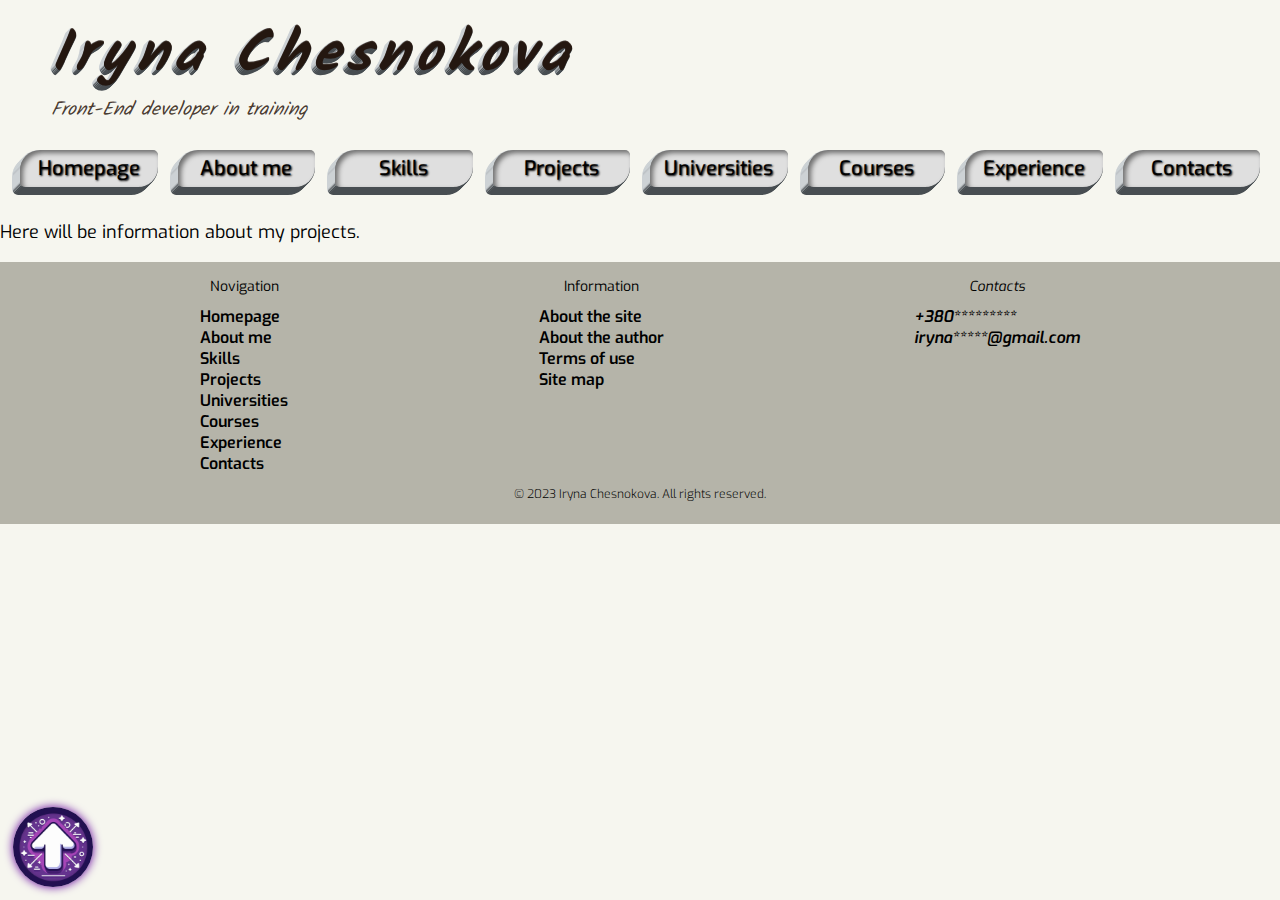
<file: projects.html>
<!DOCTYPE html>
<html lang="en">
<head>
    <meta charset="UTF-8">
    <meta name="viewport" content="width=device-width,initial-scale=1" />


    <meta name="author" content="Iryna Chesnokova">
    <meta name="description" content="Iryna Chesnokova's page is informative and demonstrates the person's resume, portfolio, and skills.">
    <title>Resume_Iryna_Chesnokova</title>
    
    <link rel="preconnect" href="https://fonts.googleapis.com">
    <link rel="preconnect" href="https://fonts.gstatic.com" crossorigin>
    <link href="https://fonts.googleapis.com/css2?family=Exo:ital,wght@1,300;1,400;1,700&family=Playpen+Sans:wght@400;700&display=swap" rel="stylesheet">
    <link href="https://fonts.googleapis.com/css2?family=Edu+TAS+Beginner:wght@400;500&family=Exo:ital,wght@1,300;1,400;1,700&family=Josefin+Sans:ital,wght@0,500;1,300&family=Nothing+You+Could+Do&family=Overlock:ital,wght@1,400;1,700&family=Permanent+Marker&family=Playpen+Sans:wght@400;700&display=swap" rel="stylesheet">
    <link href="https://fonts.googleapis.com/css2?family=Exo:ital,wght@1,300;1,400;1,700&family=Nothing+You+Could+Do&family=Permanent+Marker&family=Playpen+Sans:wght@400;700&display=swap" rel="stylesheet">
    <link href="https://fonts.googleapis.com/css2?family=Edu+TAS+Beginner:wght@400;500&family=Exo:ital,wght@1,300;1,400;1,700&family=Josefin+Sans:ital,wght@0,500;1,300&family=Nothing+You+Could+Do&family=Permanent+Marker&family=Playpen+Sans:wght@400;700&display=swap" rel="stylesheet">
    <link href="https://fonts.googleapis.com/css2?family=Allan:wght@400;700&family=Edu+TAS+Beginner:wght@400;500&family=Exo:ital,wght@1,300;1,400;1,700&family=Fondamento:ital@1&family=Josefin+Sans:ital,wght@0,500;1,300&family=Kalam:wght@400;700&family=Kite+One&family=Nothing+You+Could+Do&family=Overlock:ital,wght@1,400;1,700&family=Permanent+Marker&family=Playpen+Sans:wght@400;700&family=Salsa&display=swap" rel="stylesheet">   

    <link rel="stylesheet" type="text/css" href="css/styles.css">

</head>


<body>
    <!-- header -->
    <header class="header" >
        <section class="header-content">
            <a class="links-f" href="index.html">
            <h1 class="name">Iryna Chesnokova</h1>
            <h2 class="profession">Front-End developer in training</h2></a>
        </section>
        
    </header>

    <nav class="list">
        <a class="menu-button" href="index.html">Homepage</a>
        <a class="menu-button" href="about-me.html">About me</a>
        <a class="menu-button" href="skills.html">Skills</a>
        <a class="menu-button" href="projects.html">Projects</a>
        <!-- <a class="menu-button" href="education.html">Education</a> -->
        <a class="menu-button" href="universities.html">Universities</a>
        <a class="menu-button" href="courses.html">Courses</a>
        <a class="menu-button" href="experience.html">Experience</a>
        <a class="menu-button" href="contact.html">Contacts</a>
    </nav>
    
<main>
    <p>Here will be information about my projects.</p>
</main>
    
    <a class="scroll-to-top" href="#" id="scrollToTop"></a>

    <footer>
        <article class="footer-info">
            <section class="info">
                <h6 class="footer-h6">Novigation</h6>
                <a class="links-footer" href="index.html">Homepage</a>
                <a class="links-footer" href="about-me.html">About me</a>
                <a class="links-footer" href="skills.html">Skills</a>
                <a class="links-footer" href="projects.html">Projects</a>
                <a class="links-footer" href="universities.html">Universities</a>
                <a class="links-footer" href="courses.html">Courses</a>
                <a class="links-footer" href="experience.html">Experience</a>
                <a class="links-footer" href="contact.html">Contacts</a>
            </section>
    
            <section class="info">
                <h6 class="footer-h6">Information</h6>
                <a class="links-footer" href="about-site.html">About the site</a>
                <a class="links-footer" href="about-autor.html">About the author</a>
                <a class="links-footer" href="terms-of-use.html">Terms of use</a>
                <a class="links-footer" href="site-map.html">Site map</a>
            </section>
            
            <address class="info">
                <H6 class="footer-h6">Contacts</H6>
                <a class="links-footer" href="tel:+380*********">+380*********</a>
                <a class="links-footer" href="mailto:iryna*****@gmail.com">iryna*****@gmail.com</a>
            </address>
        </article>
    
        <section class="all-rights-res">
            <p>&copy; 2023 Iryna Chesnokova. All rights reserved.</p>
        </section>
    </footer>
    
        
</body>
</html>
</file>
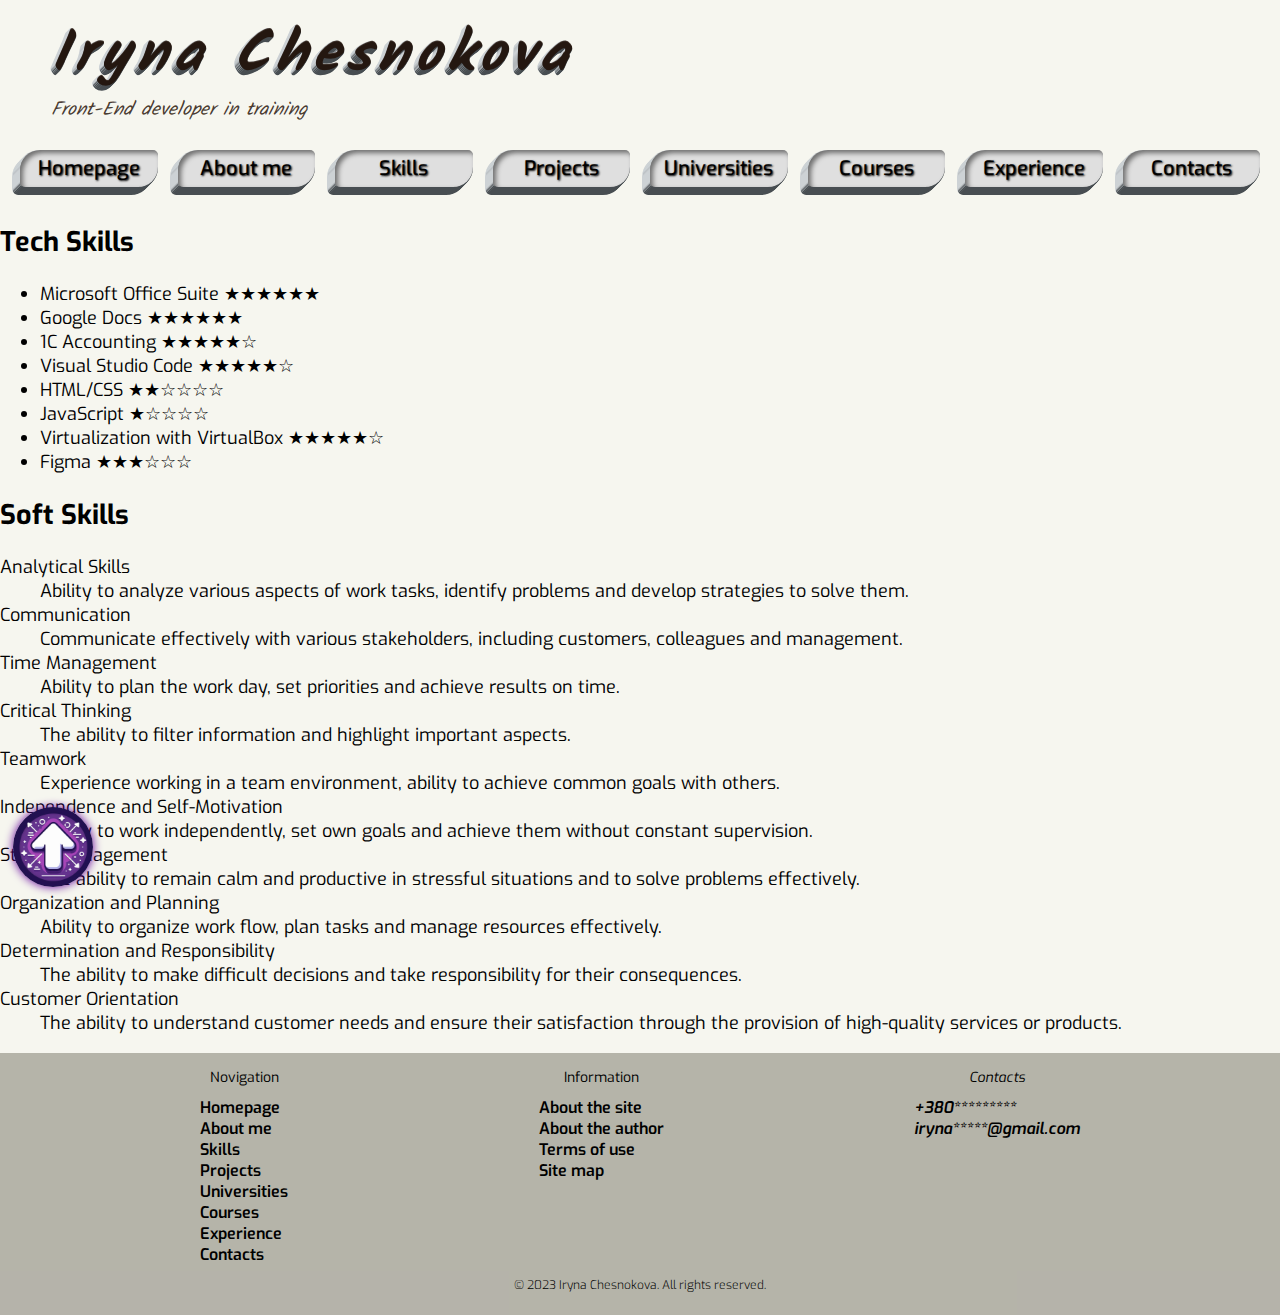
<file: skills.html>
<!DOCTYPE html>
<html lang="en">
<head>
    <meta charset="UTF-8">
    <meta name="viewport" content="width=device-width,initial-scale=1" />


    <meta name="author" content="Iryna Chesnokova">
    <meta name="description" content="Iryna Chesnokova's page is informative and demonstrates the person's resume, portfolio, and skills.">
    <title>Resume_Iryna_Chesnokova</title>
    
    <link rel="preconnect" href="https://fonts.googleapis.com">
    <link rel="preconnect" href="https://fonts.gstatic.com" crossorigin>
    <link href="https://fonts.googleapis.com/css2?family=Exo:ital,wght@1,300;1,400;1,700&family=Playpen+Sans:wght@400;700&display=swap" rel="stylesheet">
    <link href="https://fonts.googleapis.com/css2?family=Edu+TAS+Beginner:wght@400;500&family=Exo:ital,wght@1,300;1,400;1,700&family=Josefin+Sans:ital,wght@0,500;1,300&family=Nothing+You+Could+Do&family=Overlock:ital,wght@1,400;1,700&family=Permanent+Marker&family=Playpen+Sans:wght@400;700&display=swap" rel="stylesheet">
    <link href="https://fonts.googleapis.com/css2?family=Exo:ital,wght@1,300;1,400;1,700&family=Nothing+You+Could+Do&family=Permanent+Marker&family=Playpen+Sans:wght@400;700&display=swap" rel="stylesheet">
    <link href="https://fonts.googleapis.com/css2?family=Edu+TAS+Beginner:wght@400;500&family=Exo:ital,wght@1,300;1,400;1,700&family=Josefin+Sans:ital,wght@0,500;1,300&family=Nothing+You+Could+Do&family=Permanent+Marker&family=Playpen+Sans:wght@400;700&display=swap" rel="stylesheet">
    <link href="https://fonts.googleapis.com/css2?family=Allan:wght@400;700&family=Edu+TAS+Beginner:wght@400;500&family=Exo:ital,wght@1,300;1,400;1,700&family=Fondamento:ital@1&family=Josefin+Sans:ital,wght@0,500;1,300&family=Kalam:wght@400;700&family=Kite+One&family=Nothing+You+Could+Do&family=Overlock:ital,wght@1,400;1,700&family=Permanent+Marker&family=Playpen+Sans:wght@400;700&family=Salsa&display=swap" rel="stylesheet">   

    <link rel="stylesheet" type="text/css" href="css/styles.css">

</head>


<body>
    <!-- header -->
    <header class="header" >
        <section class="header-content">
            <a class="links-f" href="index.html">
            <h1 class="name">Iryna Chesnokova</h1>
            <h2 class="profession">Front-End developer in training</h2></a>
        </section>
        
    </header>

    <nav class="list">
        <a class="menu-button" href="index.html">Homepage</a>
        <a class="menu-button" href="about-me.html">About me</a>
        <a class="menu-button" href="skills.html">Skills</a>
        <a class="menu-button" href="projects.html">Projects</a>
        <!-- <a class="menu-button" href="education.html">Education</a> -->
        <a class="menu-button" href="universities.html">Universities</a>
        <a class="menu-button" href="courses.html">Courses</a>
        <a class="menu-button" href="experience.html">Experience</a>
        <a class="menu-button" href="contact.html">Contacts</a>
    </nav>

    <main>
        <article>
            <aside class="skills">
            
                <section class="column">
                    <h2 class="skill-title">Tech Skills</h2>
                    <ul class="skill-list">
                        <li>Microsoft Office Suite <span class="level">★★★★★★</span></li>
                        <li>Google Docs <span class="level">★★★★★★</span></li>
                        <li>1C Accounting <span class="level">★★★★★☆</span></li>
                        <li>Visual Studio Code <span class="level">★★★★★☆</span></li>
                        <li>HTML/CSS <span class="level">★★☆☆☆☆</span></li>
                        <li>JavaScript <span class="level">★☆☆☆☆</span></li>
                        <li>Virtualization with VirtualBox <span class="level">★★★★★☆</span></li>
                        <li>Figma <span class="level">★★★☆☆☆</span></li>
                    </ul>
                </section>
                <section class="column">
                    <h2 class="skill-title">Soft Skills</h2>
                    <dl class="skill-list">
                        <dt class="soft-skills">Analytical Skills</dt>
                        <dd>Ability to analyze various aspects of work tasks, identify problems and develop strategies to solve them.
                        </dd>
                        <dt class="soft-skills">Communication</dt>
                        <dd>Communicate effectively with various stakeholders, including customers, colleagues and management.
                        </dd>
                        <dt class="soft-skills">Time Management</dt>
                        <dd>Ability to plan the work day, set priorities and achieve results on time.
                        </dd>
                        <dt class="soft-skills">Critical Thinking</dt>
                        <dd>The ability to filter information and highlight important aspects.</dd>
                        <dt class="soft-skills">Teamwork</dt>
                        <dd>Experience working in a team environment, ability to achieve common goals with others.
                        </dd>
                        <dt class="soft-skills">Independence and Self-Motivation</dt>
                        <dd>Ability to work independently, set own goals and achieve them without constant supervision.
                        </dd>
                        <dt class="soft-skills">Stress Management</dt>
                        <dd>The ability to remain calm and productive in stressful situations and to solve problems effectively.
                        </dd>
                        <dt class="soft-skills">Organization and Planning</dt>
                        <dd>Ability to organize work flow, plan tasks and manage resources effectively.
                        </dd>
                        <dt class="soft-skills">Determination and Responsibility</dt>
                        <dd>The ability to make difficult decisions and take responsibility for their consequences.
                        </dd>
                        <dt class="soft-skills">Customer Orientation</dt>
                        <dd>The ability to understand customer needs and ensure their satisfaction through the provision of high-quality services or products.
                        </dd>
                    </dl>
                </section>
            </aside> 
        </article>
    </main>
    
    <a class="scroll-to-top" href="#" id="scrollToTop"></a>

    <footer>
        <article class="footer-info">
            <section class="info">
                <h6 class="footer-h6">Novigation</h6>
                <a class="links-footer" href="index.html">Homepage</a>
                <a class="links-footer" href="about-me.html">About me</a>
                <a class="links-footer" href="skills.html">Skills</a>
                <a class="links-footer" href="projects.html">Projects</a>
                <a class="links-footer" href="universities.html">Universities</a>
                <a class="links-footer" href="courses.html">Courses</a>
                <a class="links-footer" href="experience.html">Experience</a>
                <a class="links-footer" href="contact.html">Contacts</a>
            </section>
    
            <section class="info">
                <h6 class="footer-h6">Information</h6>
                <a class="links-footer" href="about-site.html">About the site</a>
                <a class="links-footer" href="about-autor.html">About the author</a>
                <a class="links-footer" href="terms-of-use.html">Terms of use</a>
                <a class="links-footer" href="site-map.html">Site map</a>
            </section>
            
            <address class="info">
                <H6 class="footer-h6">Contacts</H6>
                <a class="links-footer" href="tel:+380*********">+380*********</a>
                <a class="links-footer" href="mailto:iryna*****@gmail.com">iryna*****@gmail.com</a>
            </address>
        </article>
    
        <section class="all-rights-res">
            <p>&copy; 2023 Iryna Chesnokova. All rights reserved.</p>
        </section>
    </footer>
    
        
</body>
</html>
</file>
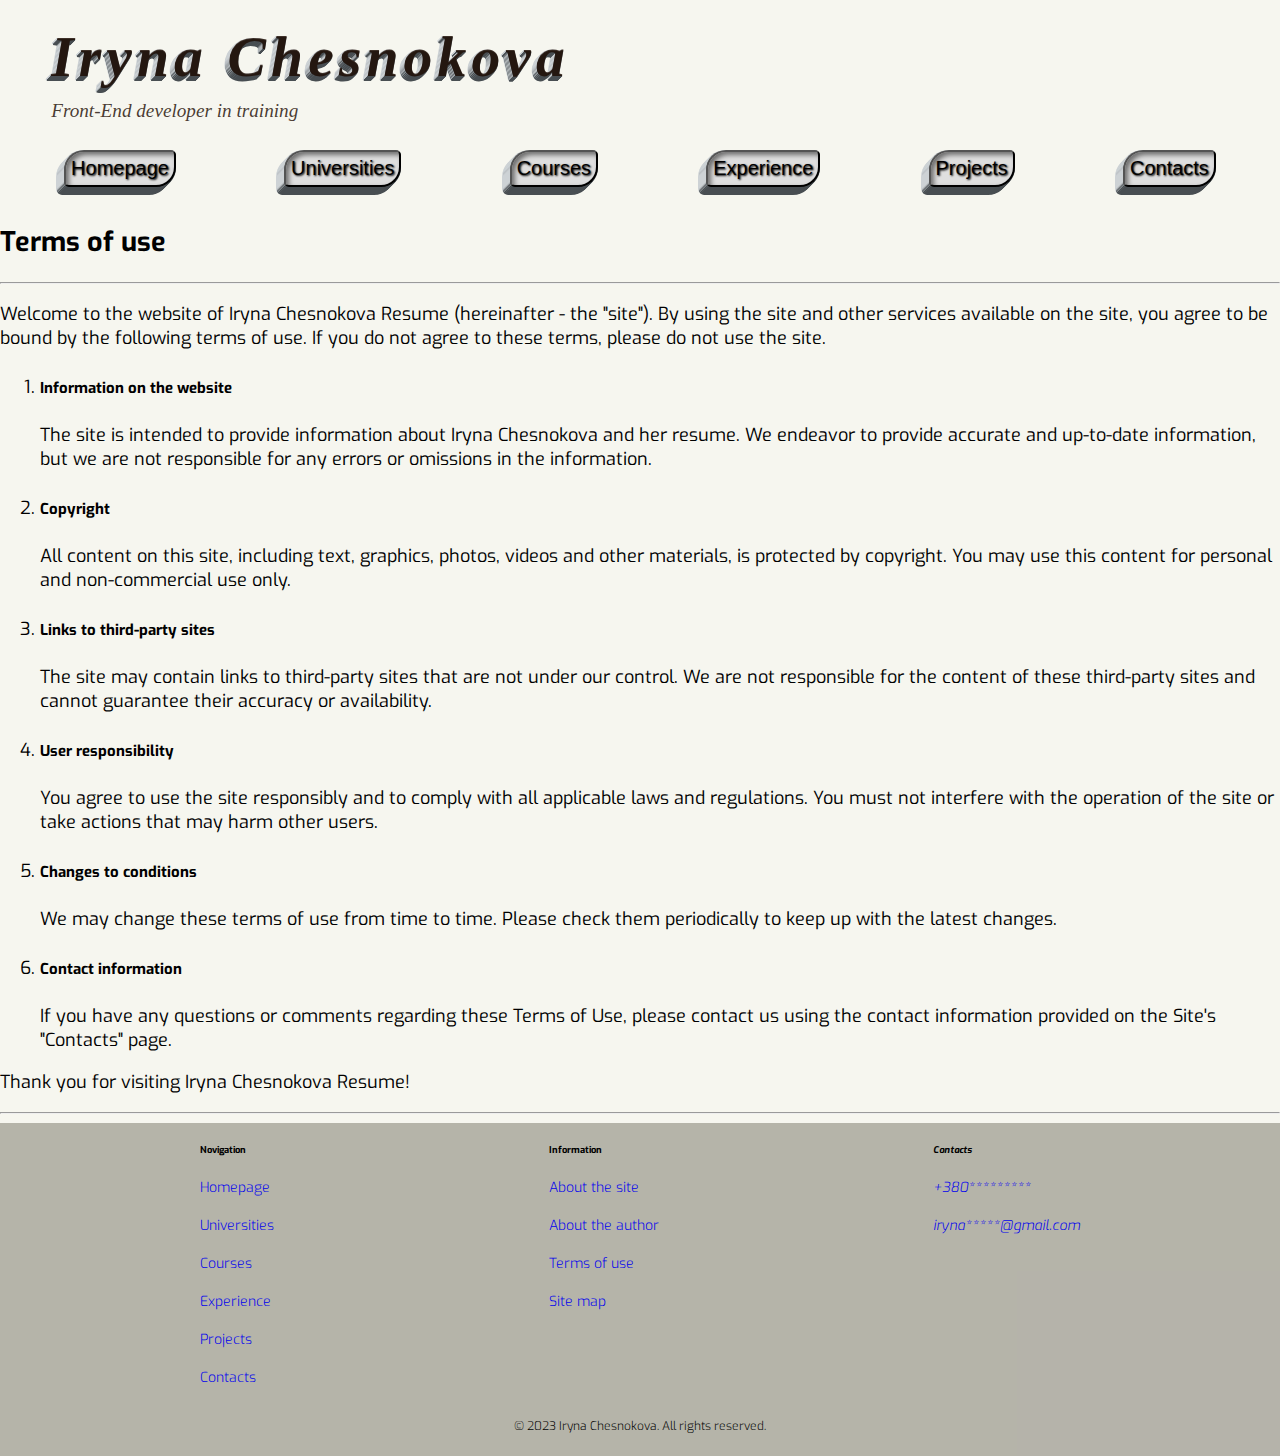
<file: terms-of-use.html>
<!DOCTYPE html>
<html lang="en">
<head>
    <meta charset="UTF-8">
    <meta name="viewport" content="width=device-width, initial-scale=1.0">

    <meta name="author" content="Iryna Chesnokova">
    <meta name="description" content="Iryna Chesnokova's page is informative and demonstrates the person's resume, portfolio, and skills.">
    <title>Resume_Iryna_Chesnokova</title>

    <link rel="preconnect" href="https://fonts.googleapis.com">
    <link rel="preconnect" href="https://fonts.googleapis.com">
    <link rel="preconnect" href="https://fonts.gstatic.com" crossorigin>
    <link href="https://fonts.googleapis.com/css2?family=Exo:ital,wght@1,300;1,400;1,700&family=Playpen+Sans:wght@400;700&display=swap" rel="stylesheet">

    <link rel="stylesheet" type="text/css" href="css/styles.css">

</head>

<body>
    <!-- header -->
    <header class="header">
        <section class="header-content">
            <h1 class="name">Iryna Chesnokova</h1>
            <h2 class="profession">Front-End developer in training</h2>
        </section>
        
    </header>
    <nav>
        <ul class="list">
            <li><button class="menu-button" onclick="window.location.href='index.html'">Homepage</button></li>
            <li><button class="menu-button" onclick="window.location.href='universities.html'">Universities</button></li>
            <li><button class="menu-button" onclick="window.location.href='courses.html'">Courses</button></li>
            <li><button class="menu-button" onclick="window.location.href='experience.html'">Experience</button></li>
            <li><button class="menu-button" onclick="window.location.href='projects.html'">Projects</button></li>
            <li><button class="menu-button" onclick="window.location.href='contact.html'">Contacts</button></li>
        </ul>
    </nav>
    
    <main>
        <!-- about me -->
    <article class="content-from-footer">
        <h2 class="content-title">Terms of use</h2>
        <hr>
        <p class="info-paragraf-rools">
            Welcome to the website of Iryna Chesnokova Resume (hereinafter - the "site"). By using the site and other services available on the site, you agree to be bound by the following terms of use. If you do not agree to these terms, please do not use the site.
        </p>
        <ol>
            <li class="info-list"><h5>Information on the website</h5>
                <p>
                    The site is intended to provide information about Iryna Chesnokova and her resume. We endeavor to provide accurate and up-to-date information, but we are not responsible for any errors or omissions in the information.
                </p>
            </li>
            <li class="info-list"><h5>Copyright</h5>
                <p>
                    All content on this site, including text, graphics, photos, videos and other materials, is protected by copyright. You may use this content for personal and non-commercial use only.
                </p>
            </li>
            <li class="info-list"><h5>Links to third-party sites</h5>
                <p>The site may contain links to third-party sites that are not under our control. We are not responsible for the content of these third-party sites and cannot guarantee their accuracy or availability.

                </p>
            </li>
            <li class="info-list"><h5>User responsibility</h5>
                <p>
                    You agree to use the site responsibly and to comply with all applicable laws and regulations. You must not interfere with the operation of the site or take actions that may harm other users.
                </p>
            </li>
            <li class="info-list"><h5>Changes to conditions</h5>
                <p>
                    We may change these terms of use from time to time. Please check them periodically to keep up with the latest changes.
                </p>
            </li>
            <li class="info-list"><h5>Contact information</h5>
                <p>
                    If you have any questions or comments regarding these Terms of Use, please contact us using the contact information provided on the Site's "Contacts" page.
                </p>
            </li>
        </ol>
        <p class="info-paragraf-rools">
            Thank you for visiting Iryna Chesnokova Resume!
        </p>
        <hr>
    </article>
</main>

    <!-- contacts -->
    <footer>
        <article class="footer-info">
            <section class="info">
                <h6>Novigation</h6>
                <a class="links-f" href="index.html">Homepage</a><br />
                <a class="links-f" href="universities.html">Universities</a><br />
                <a class="links-f" href="courses.html">Courses</a><br />
                <a class="links-f" href="experience.html">Experience</a><br />
                <a class="links-f" href="projects.html">Projects</a><br />
                <a class="links-f" href="contact.html">Contacts</a><br />
            </section>

            <section class="info">
                <h6>Information</h6>
                <a class="links-f" href="about-site.html">About the site</a><br />
                <a class="links-f" href="about-autor.html">About the author</a><br />
                <a class="links-f" href="terms-of-use.html">Terms of use</a><br />
                <a class="links-f" href="site-map.html">Site map</a>
            </section>
            
            <address class="info">
                    <H6>Contacts</H6>
                    <a class="links-f" href="tel:+380*********">+380*********</a><br />
                    <a class="links-f" href="mailto:iryna*****@gmail.com">iryna*****@gmail.com</a>
            </address>
        </article>

        <section class="all-rights-res">
            <p>&copy; 2023 Iryna Chesnokova. All rights reserved.</p>
        </section>
    </footer>
        
</body>
</html>
</file>
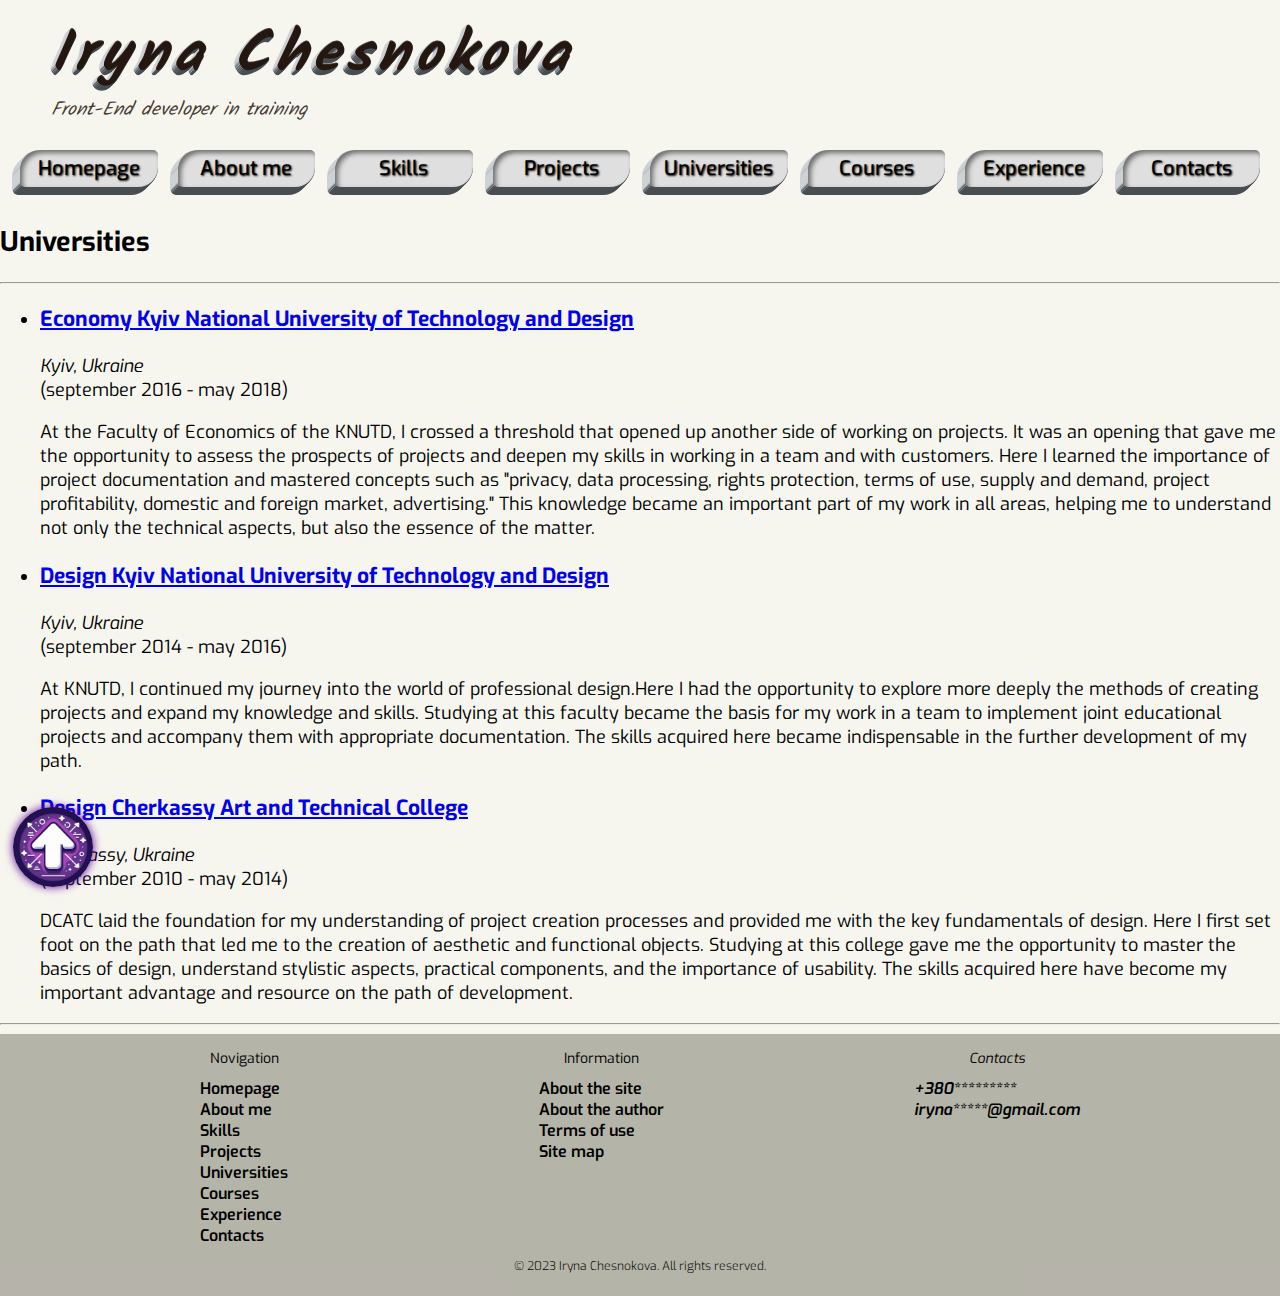
<file: universities.html>
<!DOCTYPE html>
<html lang="en">
<head>
    <meta charset="UTF-8">
    <meta name="viewport" content="width=device-width,initial-scale=1" />


    <meta name="author" content="Iryna Chesnokova">
    <meta name="description" content="Iryna Chesnokova's page is informative and demonstrates the person's resume, portfolio, and skills.">
    <title>Resume_Iryna_Chesnokova</title>
    
    <link rel="preconnect" href="https://fonts.googleapis.com">
    <link rel="preconnect" href="https://fonts.gstatic.com" crossorigin>
    <link href="https://fonts.googleapis.com/css2?family=Exo:ital,wght@1,300;1,400;1,700&family=Playpen+Sans:wght@400;700&display=swap" rel="stylesheet">
    <link href="https://fonts.googleapis.com/css2?family=Edu+TAS+Beginner:wght@400;500&family=Exo:ital,wght@1,300;1,400;1,700&family=Josefin+Sans:ital,wght@0,500;1,300&family=Nothing+You+Could+Do&family=Overlock:ital,wght@1,400;1,700&family=Permanent+Marker&family=Playpen+Sans:wght@400;700&display=swap" rel="stylesheet">
    <link href="https://fonts.googleapis.com/css2?family=Exo:ital,wght@1,300;1,400;1,700&family=Nothing+You+Could+Do&family=Permanent+Marker&family=Playpen+Sans:wght@400;700&display=swap" rel="stylesheet">
    <link href="https://fonts.googleapis.com/css2?family=Edu+TAS+Beginner:wght@400;500&family=Exo:ital,wght@1,300;1,400;1,700&family=Josefin+Sans:ital,wght@0,500;1,300&family=Nothing+You+Could+Do&family=Permanent+Marker&family=Playpen+Sans:wght@400;700&display=swap" rel="stylesheet">
    <link href="https://fonts.googleapis.com/css2?family=Allan:wght@400;700&family=Edu+TAS+Beginner:wght@400;500&family=Exo:ital,wght@1,300;1,400;1,700&family=Fondamento:ital@1&family=Josefin+Sans:ital,wght@0,500;1,300&family=Kalam:wght@400;700&family=Kite+One&family=Nothing+You+Could+Do&family=Overlock:ital,wght@1,400;1,700&family=Permanent+Marker&family=Playpen+Sans:wght@400;700&family=Salsa&display=swap" rel="stylesheet">   

    <link rel="stylesheet" type="text/css" href="css/styles.css">

</head>


<body>
    <!-- header -->
    <header class="header" >
        <section class="header-content">
            <a class="links-f" href="index.html">
            <h1 class="name">Iryna Chesnokova</h1>
            <h2 class="profession">Front-End developer in training</h2></a>
        </section>
        
    </header>

    <nav class="list">
        <a class="menu-button" href="index.html">Homepage</a>
        <a class="menu-button" href="about-me.html">About me</a>
        <a class="menu-button" href="skills.html">Skills</a>
        <a class="menu-button" href="projects.html">Projects</a>
        <!-- <a class="menu-button" href="education.html">Education</a> -->
        <a class="menu-button" href="universities.html">Universities</a>
        <a class="menu-button" href="courses.html">Courses</a>
        <a class="menu-button" href="experience.html">Experience</a>
        <a class="menu-button" href="contact.html">Contacts</a>
    </nav>

    
    
    <main>
        <!-- about me -->
    <article class="main-content">
        <h2 class="content-title">Universities</h2>
        <hr>
        <ul class="content-list">
            <li class="list-positions">
                <a class="list-link" href="https://knutd.edu.ua/admissions_main/obrati-profesiju/567/13870/" target="_blank">
                    <h3 class="name-position">Economy <span class="link-position">Kyiv National University of Technology and Design</span></h3>
                </a>
                <address class="place"> Kyiv, Ukraine</address>
                <time datetime="2016-09">&#40;september 2016</time> - <time datetime="2018-05">may 2018&#41;</time> 
                <p>
                    At the Faculty of Economics of the <abbr class="abbrev">KNUTD</abbr>, I crossed a threshold that opened up another side of working on projects. It was an opening that gave me the opportunity to assess the prospects of projects and deepen my skills in working in a team and with customers. Here I learned the importance of project documentation and mastered concepts such as "privacy, data processing, rights protection, terms of use, supply and demand, project profitability, domestic and foreign market, advertising." This knowledge became an important part of my work in all areas, helping me to understand not only the technical aspects, but also the essence of the matter.
                </p>
            </li>
            <li class="list-positions">
                <a class="list-link" href="https://knutd.edu.ua/admissions_main/obrati-profesiju/567/4922/" target="_blank">
                    <h3 class="name-position">Design <span class="link-position">Kyiv National University of Technology and Design</span></h3>
                </a>
                <address class="place"> Kyiv, Ukraine</address>
                <time datetime="2014-09">&#40;september 2014</time> - <time datetime="2016-05">may 2016&#41;</time>  
                <p>
                    At <abbr class="abbrev">KNUTD</abbr>, I continued my journey into the world of professional design.Here I had the opportunity to explore more deeply the methods of creating projects and expand my knowledge and skills. Studying at this faculty became the basis for my work in a team to implement joint educational projects and accompany them with appropriate documentation. The skills acquired here became indispensable in the further development of my path.
                </p>
            </li>
            <li class="list-positions">
                <a class="list-link" href="http://www.chtk.ck.ua/main/index.php/dyzain" target="_blank">
                    <h3 class="name-position">Design <span class="link-position">Cherkassy Art and Technical College</span></h3>
                </a>
                <address class="place">Cherkassy, Ukraine</address>
                <time datetime="2010-09">&#40;september 2010</time> - <time datetime="2014-05">may 2014&#41;</time>  
                <p>
                    <abbr class="abbrev">DCATC</abbr> laid the foundation for my understanding of project creation processes and provided me with the key fundamentals of design. Here I first set foot on the path that led me to the creation of aesthetic and functional objects. Studying at this college gave me the opportunity to master the basics of design, understand stylistic aspects, practical components, and the importance of usability. The skills acquired here have become my important advantage and resource on the path of development.  
                </p>
            </li>
        </ul>
        <hr>
    </article>
</main>

    <a class="scroll-to-top" href="#" id="scrollToTop"></a>

    <footer>
        <article class="footer-info">
            <section class="info">
                <h6 class="footer-h6">Novigation</h6>
                <a class="links-footer" href="index.html">Homepage</a>
                <a class="links-footer" href="about-me.html">About me</a>
                <a class="links-footer" href="skills.html">Skills</a>
                <a class="links-footer" href="projects.html">Projects</a>
                <a class="links-footer" href="universities.html">Universities</a>
                <a class="links-footer" href="courses.html">Courses</a>
                <a class="links-footer" href="experience.html">Experience</a>
                <a class="links-footer" href="contact.html">Contacts</a>
            </section>
    
            <section class="info">
                <h6 class="footer-h6">Information</h6>
                <a class="links-footer" href="about-site.html">About the site</a>
                <a class="links-footer" href="about-autor.html">About the author</a>
                <a class="links-footer" href="terms-of-use.html">Terms of use</a>
                <a class="links-footer" href="site-map.html">Site map</a>
            </section>
            
            <address class="info">
                <H6 class="footer-h6">Contacts</H6>
                <a class="links-footer" href="tel:+380*********">+380*********</a>
                <a class="links-footer" href="mailto:iryna*****@gmail.com">iryna*****@gmail.com</a>
            </address>
        </article>
    
        <section class="all-rights-res">
            <p>&copy; 2023 Iryna Chesnokova. All rights reserved.</p>
        </section>
    </footer>
    
        
</body>
</html>
</file>
<file: css/styles.css>
/* all styles css */
@import url('../css/homepage.css');
@import url('../css/about-me.css');
</file>
